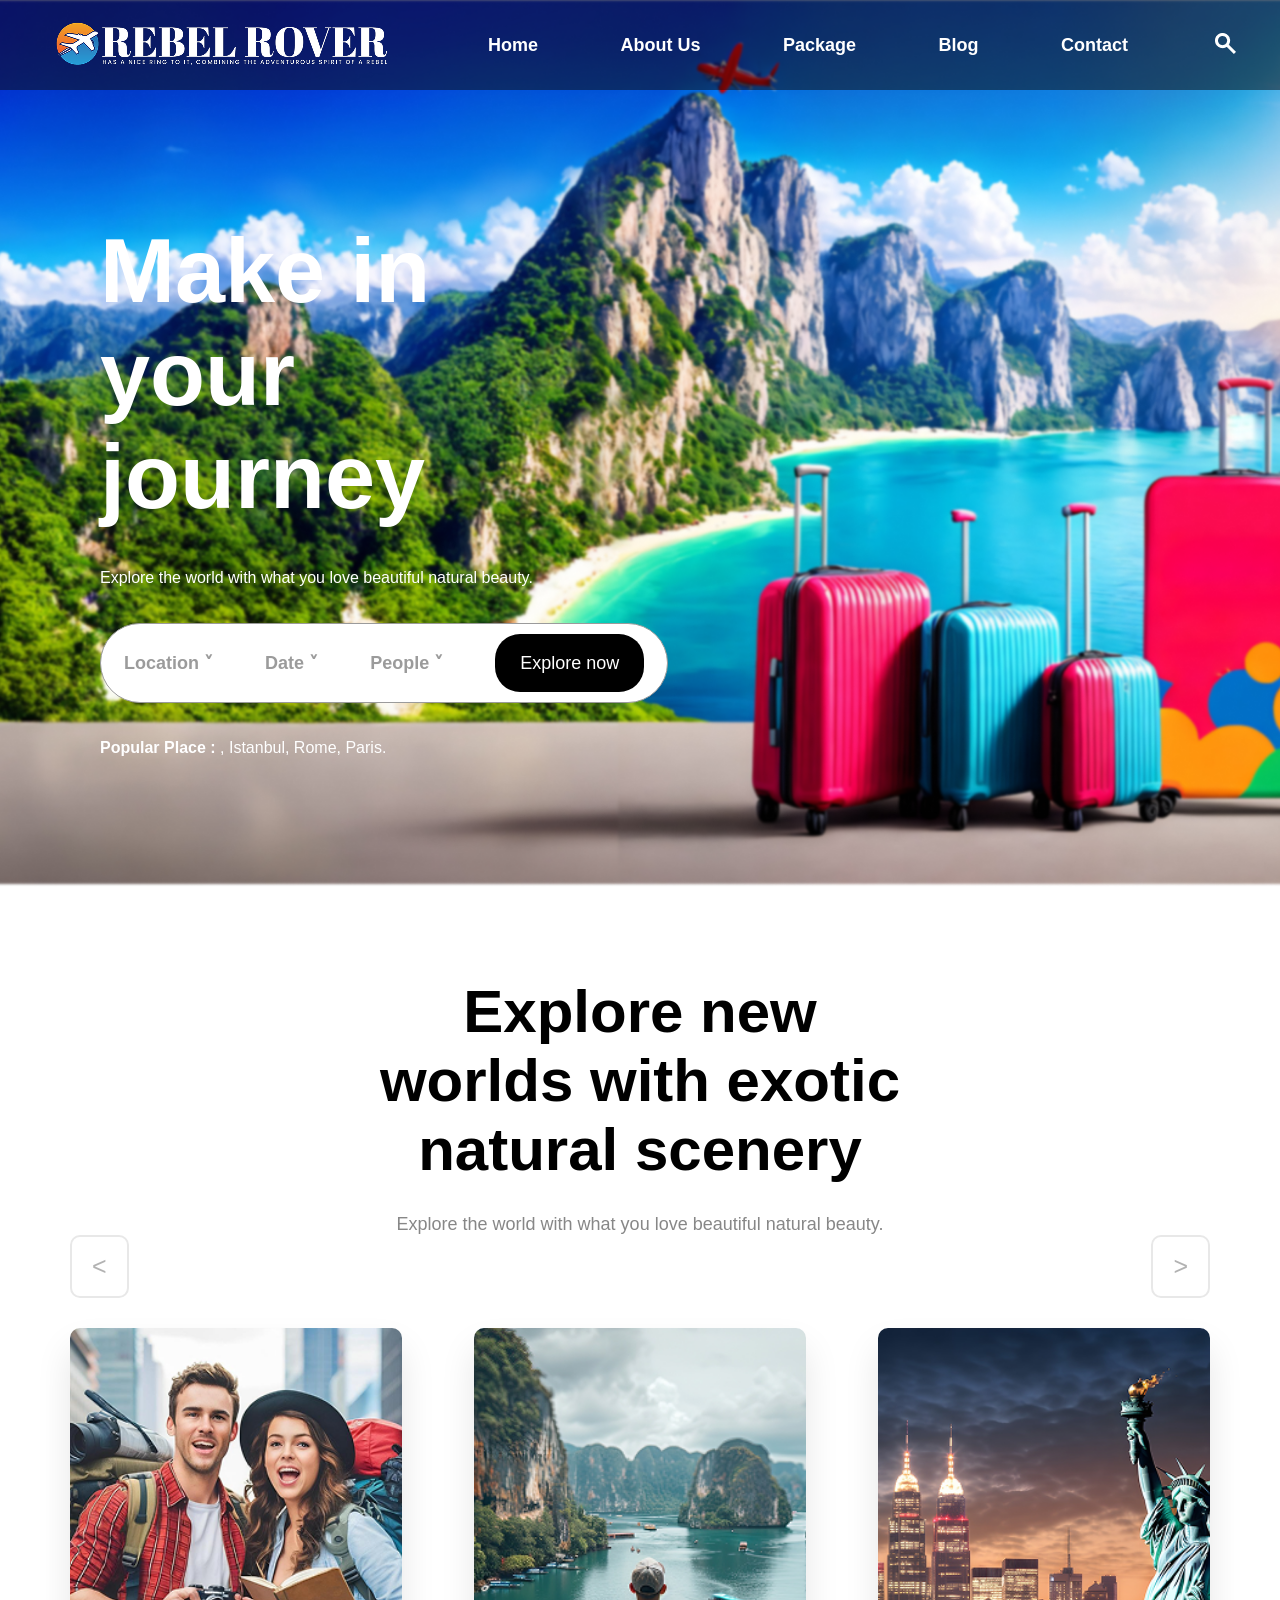
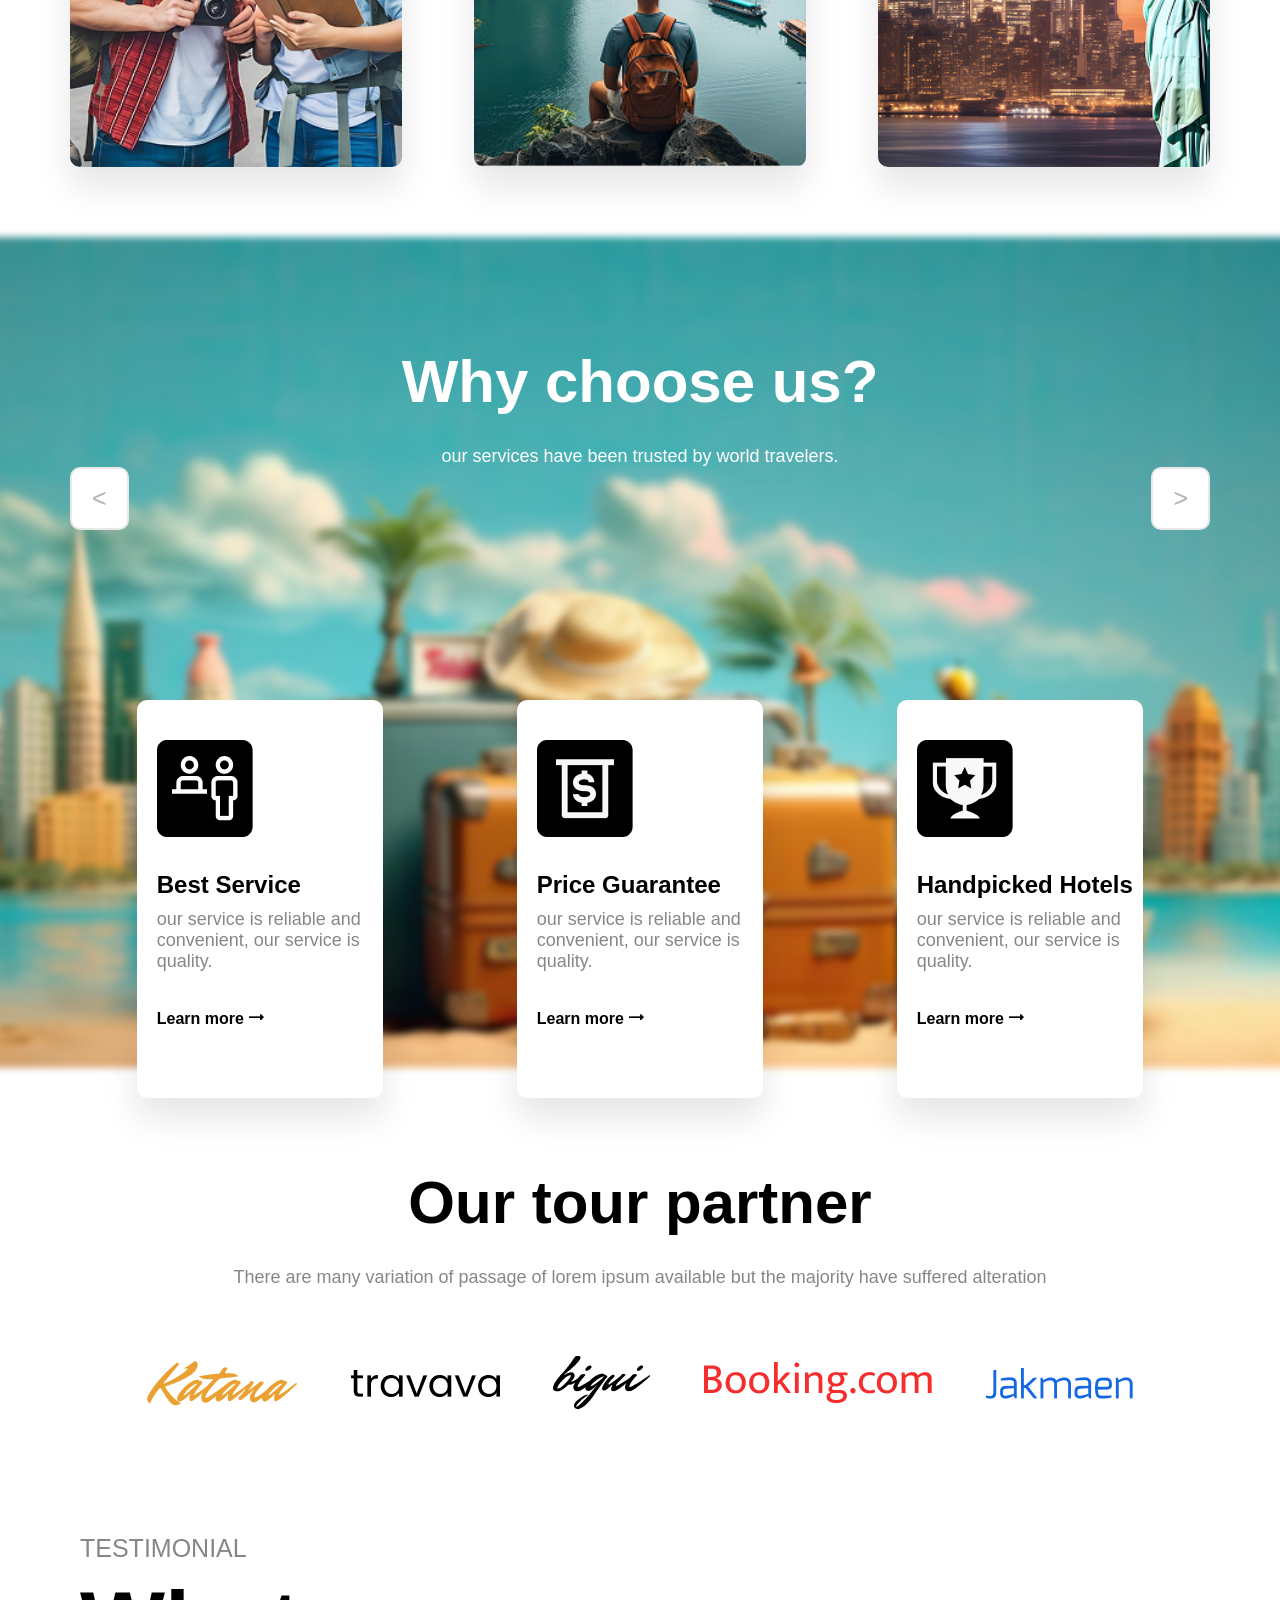
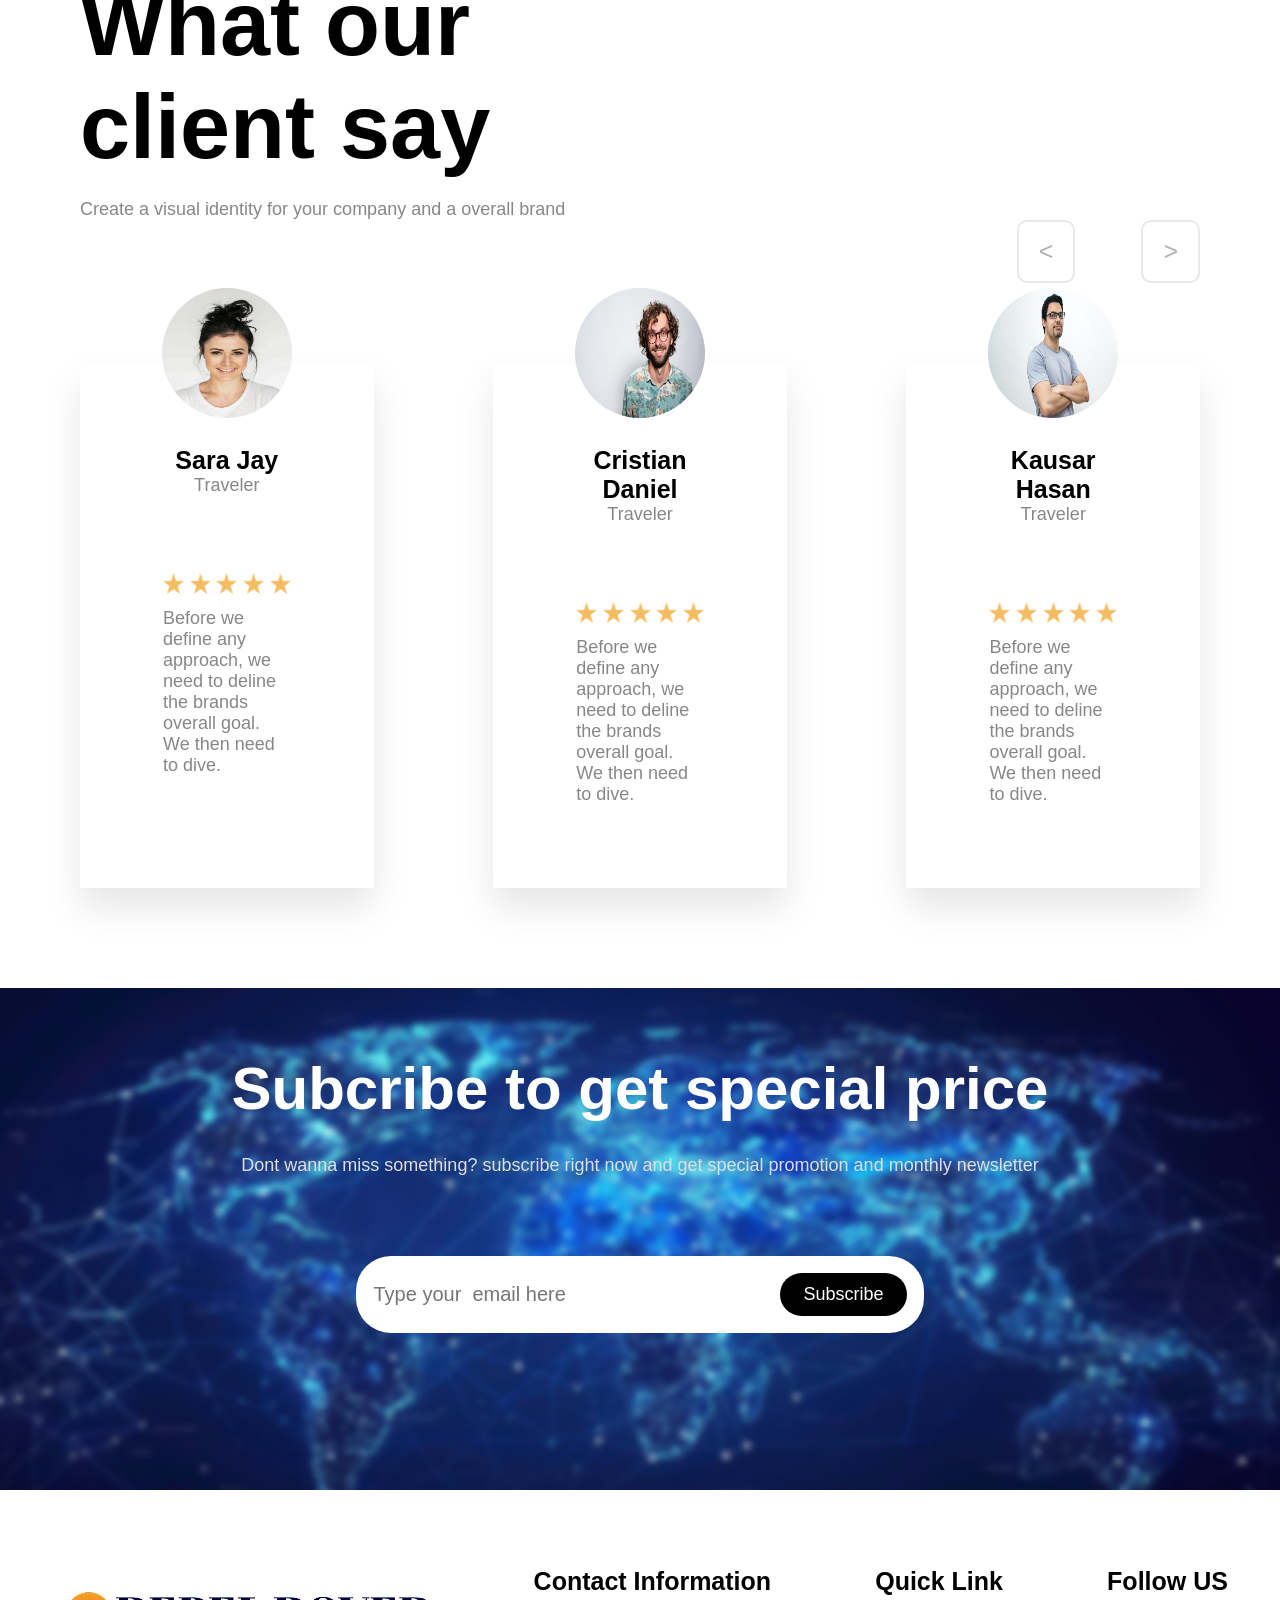
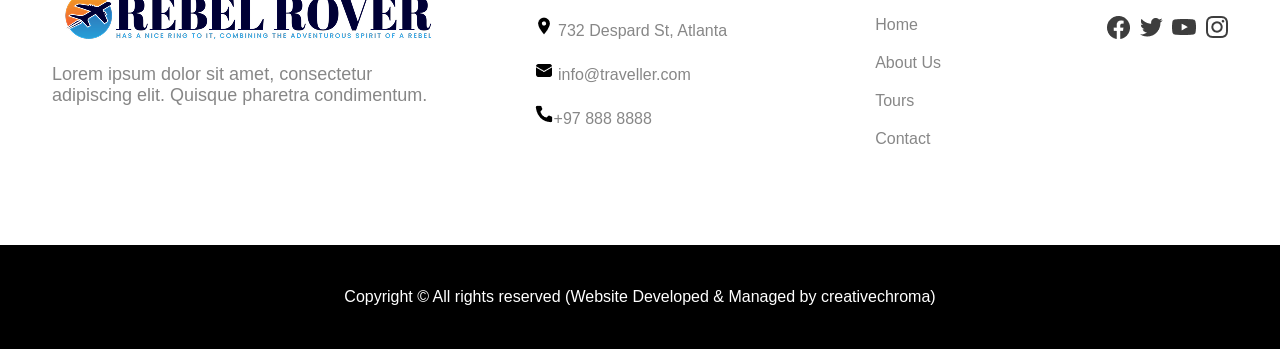
<file: index.html>
<!doctype html>
<html>
  <head>
    <meta charset="Utf-8" />
    <meta name="viewport" content="with=device-with, initial-scale=1.0" />
    <title>Rebel Rover</title>
    <link rel="stylesheet" href="./styles/main.css">
  </head>
  <body>
    <div class="initial">
    <header class="center">
      <h1><img src="./media/logo1 1.png" alt="main-logo" /></h1>
      <nav>
        <ul>
          <li><a href="./index.html">Home</a></li>
          <li><a href="./about.html">About Us</a></li>
          <li><a href="./packages.html">Package</a></li>
          <li><a href="./blog.html">Blog</a></li>
          <li><a href="./contact.html">Contact</a></li>
        </ul>
      </nav>
      <form>
        <input type="text"
         placeholder="Search..." />
        <button type="submit"><img src="./media/search.png"/></button>
        <!-- TO DO hide this! -->
      </form>
    </header>
    <main>
      <section class="intro" class="center">
        <h2>Make in your journey</h2>
        <p>Explore the world with what you love beautiful natural beauty.</p>
        <ul>
          <li><a href="#">Location &#709;</a></li>
          <li><a href="#">Date &#709;</a></li>
          <li><a href="#">People &#709;</a></li>
          <li><button>Explore now</button></li>
        </ul>
        <p><span> Popular Place : </span>, Istanbul, Rome, Paris.</p>
      </section>
    </div>
      <section class="explore" class="center">
        <div class="explore__info">
          <h2>Explore new worlds with exotic natural scenery</h2>
          <p>Explore the world with what you love beautiful natural beauty.</p>
           <div class="explore__info-buttons">
            <button class="arrow">&#x3C;</button>
            <button class="arrow">&#x3E;</button>
           </div>
        </div>
        <div class="explore__places">
          <div class="explore__places-option">
            <div class="explore__places-option-info">
              <span>&#8222;</span>
              <h3>Borjomi, Georgia</h3>
              <p>
                Borjomi is a beautiful tourist spot and is visited by many
                travelers.
              </p>
            </div>
          </div>
          <div class="explore__places-option explore__places-option--two">
            <div class="explore__places-option-info">
              <span>&#8222;</span>
              <h3>Bali, Indonesia.</h3>
              <p>
                Bali is a beautiful tourist spot and is visited by many
                travelers.
              </p>
            </div>
          </div>
          <div class="explore__places-option explore__places-option--three">
            <div class="explore__places-option-info">
              <span>&#8222;</span>
              <h3>NY</h3>
              <p>
                Ny is a beautiful tourist spot and is visited by many travelers.
              </p>
            </div>
          </div>
        </div>
      </section>
      <section class="benefits" class="center">
        <div class="benefits__title">
          <h2>Why choose us?</h2>
          <p>our services have been trusted by world travelers.</p>
          <div class="benefits__title-buttons">
          <button class="arrow">&#x3C;</button>
          <button class="arrow">&#x3E;</button>
          </div>
        </div>
        <div class="benefits__info">
          <div class="benefits__info-details">
            <img src="./media/benefits-service.png" alt="people-icon" />
            <h4>Best Service</h4>
            <p>
              our service is reliable and convenient, our service is quality.
            </p>
            <a href="#">Learn more &#11106;</a>
          </div>
          <div class="benefits__info-details">
            <img src="./media/benefits-price.png" alt="dollar-icon" />
            <h4>Price Guarantee</h4>
            <p>
              our service is reliable and convenient, our service is quality.
            </p>
            <a href="#">Learn more &#11106;</a>
          </div>
          <div class="benefits__info-details">
            <img src="./media/benefits-hotels.png" alt="trophy'icon" />
            <h4>Handpicked Hotels</h4>
            <p>
              our service is reliable and convenient, our service is quality.
            </p>
            <a href="#">Learn more &#11106;</a>
          </div>
        </div>
      </section>
      <section class="partners" class="center">
        <div class="partners-title">
          <h2>Our tour partner</h2>
          <p>
            There are many variation of passage of lorem ipsum available but the
            majority have suffered alteration
          </p>
        </div>
        <div class="partners-names">
          <a href="#"><img src="./media/Katana.png" alt="Katana-logo" /></a>
          <a href="#"><img src="./media/travava.png" alt="Travava-logo" /></a>
          <a href="#"><img src="./media/bigui.png" alt="Bigui-logo" /></a>
          <a href="#"
            ><img src="./media/Booking.com.png" alt="Booking-logo"
          /></a>
          <a href="#"><img src="./media/Jakmaen.png" alt="Jakmaen-logo" /></a>
        </div>
      </section>
      <section class="reviews">
        <div class="reviews__title">
          <p class="testimonial">TESTIMONIAL</p>
          <h2>What our client say</h2>
          <p>Create a visual identity for your company and a overall brand</p>
        </div>
        <div class="reviews__title-buttons">
          <button class="arrow">&#x3C;</button>
          <button class="arrow">&#x3E;</button>
        </div>
        <div class="reviews__details">
          <div class="reviews__details-people">
            <div class="reviews__details-people-top">
            <img src="./media/sara.jpg" alt="traveler-pic" class="prof-pic"/>
            <h4>Sara Jay</h4>
            <p>Traveler</p>
            </div>
            <div class="reviews__details-people-bottom">
            <div>
              <span><img src="./media/Star 1.png" alt="star" /></span>
              <span><img src="./media/Star 1.png" alt="star" /></span>
              <span><img src="./media/Star 1.png" alt="star" /></span>
              <span><img src="./media/Star 1.png" alt="star" /></span>
              <span><img src="./media/Star 1.png" alt="star" /></span>
            </div>
            <p>
              Before we define any approach, we need to deline the brands
              overall goal. We then need to dive.
            </p>
            </div>
          </div>
          <div class="reviews__details-people">
            <div class="reviews__details-people-top">
            <img src="./media/cristian.jpg" alt="traveler-pic" class="prof-pic"/>
            <h4>Cristian Daniel</h4>
            <p>Traveler</p>
            </div>
            <div class="reviews__details-people-bottom">
            <div>
              <span><img src="./media/Star 1.png" alt="star" /></span>
              <span><img src="./media/Star 1.png" alt="star" /></span>
              <span><img src="./media/Star 1.png" alt="star" /></span>
              <span><img src="./media/Star 1.png" alt="star" /></span>
              <span><img src="./media/Star 1.png" alt="star" /></span>
            </div>
            <p>
              Before we define any approach, we need to deline the brands
              overall goal. We then need to dive.
            </p>
            </div>
          </div>
          <div class="reviews__details-people">
            <div class="reviews__details-people-top">
            <img src="./media/hasan.jpg" alt="traveler-pic" class="prof-pic"/>
            <h4>Kausar Hasan</h4>
            <p>Traveler</p>
            </div>
            <div class="reviews__details-people-bottom">
            <div>
              <span><img src="./media/Star 1.png" alt="star" /></span>
              <span><img src="./media/Star 1.png" alt="star" /></span>
              <span><img src="./media/Star 1.png" alt="star" /></span>
              <span><img src="./media/Star 1.png" alt="star" /></span>
              <span><img src="./media/Star 1.png" alt="star" /></span>
            </div>
            <p>
              Before we define any approach, we need to deline the brands
              overall goal. We then need to dive.
            </p>
            </div>
          </div>
      </section>
    </main>
    <footer class="center">
      <section class="subscription">
        <div class="subscription-info">
          <h2>Subcribe to get special price</h2>
          <p>
            Dont wanna miss something? subscribe right now and get special
            promotion and monthly newsletter
          </p>
        </div>
        <form>
          <label for="email">
            <input
              type="email"
              id="email"
              placeholder="Type your  email here"
            />
          </label>
          <button type="submit">Subscribe</button>
        </form>
      </section>
      <section class="footer-upper">
        <div class="footer-upper__name">
          <h2><img src="./media/logo 2.png" alt="main-logo" /></h2>
          <p>
            Lorem ipsum dolor sit amet, consectetur adipiscing elit. Quisque
            pharetra condimentum.
          </p>
        </div>
        <ul class="footer-upper__information">
          <li>Contact Information</li>
          <li>
            <a href="#" target="_blank">
              <img src="./media/ic_baseline-place.png" alt="baseline-icon" />
              732 Despard St, Atlanta
            </a>
          </li>
          <li>
            <a
              href="https://mail.google.com/mail/u/0/#search/info%40traveller.com"
              target="_blank"
            >
              <img src="./media/fluent_mail-20-filled.png" alt="phone-icon" />
              info@traveller.com
            </a>
          </li>
          <li>
            <a href="tel:+97 888 8888"
              ><img src="./media/carbon_phone-filled.png" alt="phone-icon" />+97
              888 8888</a
            >
          </li>
        </ul>
        <ul class="footer-upper__links">
          <li>Quick Link</li>
          <li><a href="./index.html">Home</a></li>
          <li><a href="./about.html">About Us</a></li>
          <li><a href="#">Tours</a></li>
          <li><a href="./contact.html">Contact</a></li>
        </ul>
        <div class="footer-upper__social">
          <p>Follow US</p>
          <div class="footer-upper__social-links">
            <a href="https://www.facebook.com/"
              ><img src="./media/fb.png" alt="facebook-logo"
            /></a>
            <a href="https://x.com/"
              ><img src="./media/twitter.png" alt="twitter-logo"
            /></a>
            <a href="https://www.youtube.com/"
              ><img src="./media/yt.png" alt="youtube-logo"
            /></a>        
            <a href="https://www.instagram.com/"
              ><img src="./media/insta.png" alt="instagram-logo"
            /></a>   
          </div>     
        </div>
      </section>
      <section class="footer-lower">
        <p>
          Copyright © All rights reserved (Website Developed & Managed by
          creativechroma)
        </p>
      </section>
    </footer>
  </body>
</html>
</file>
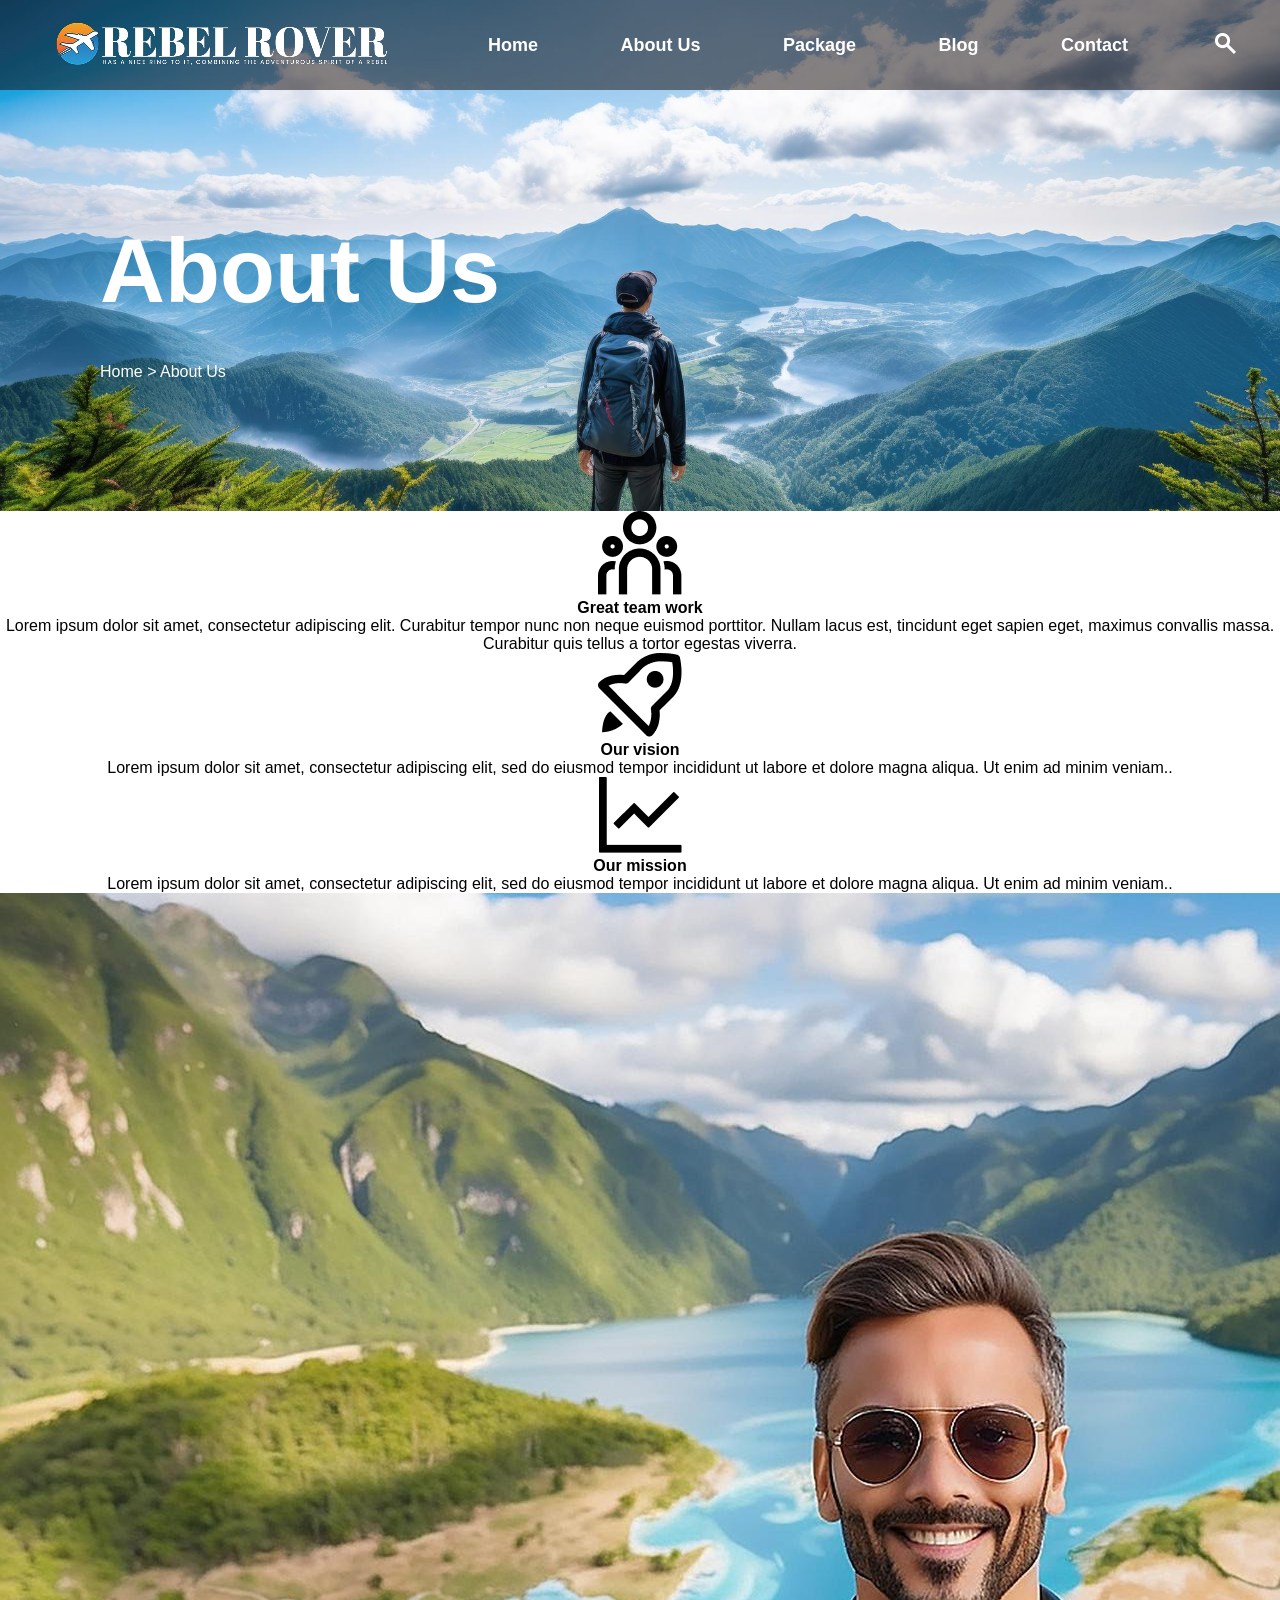
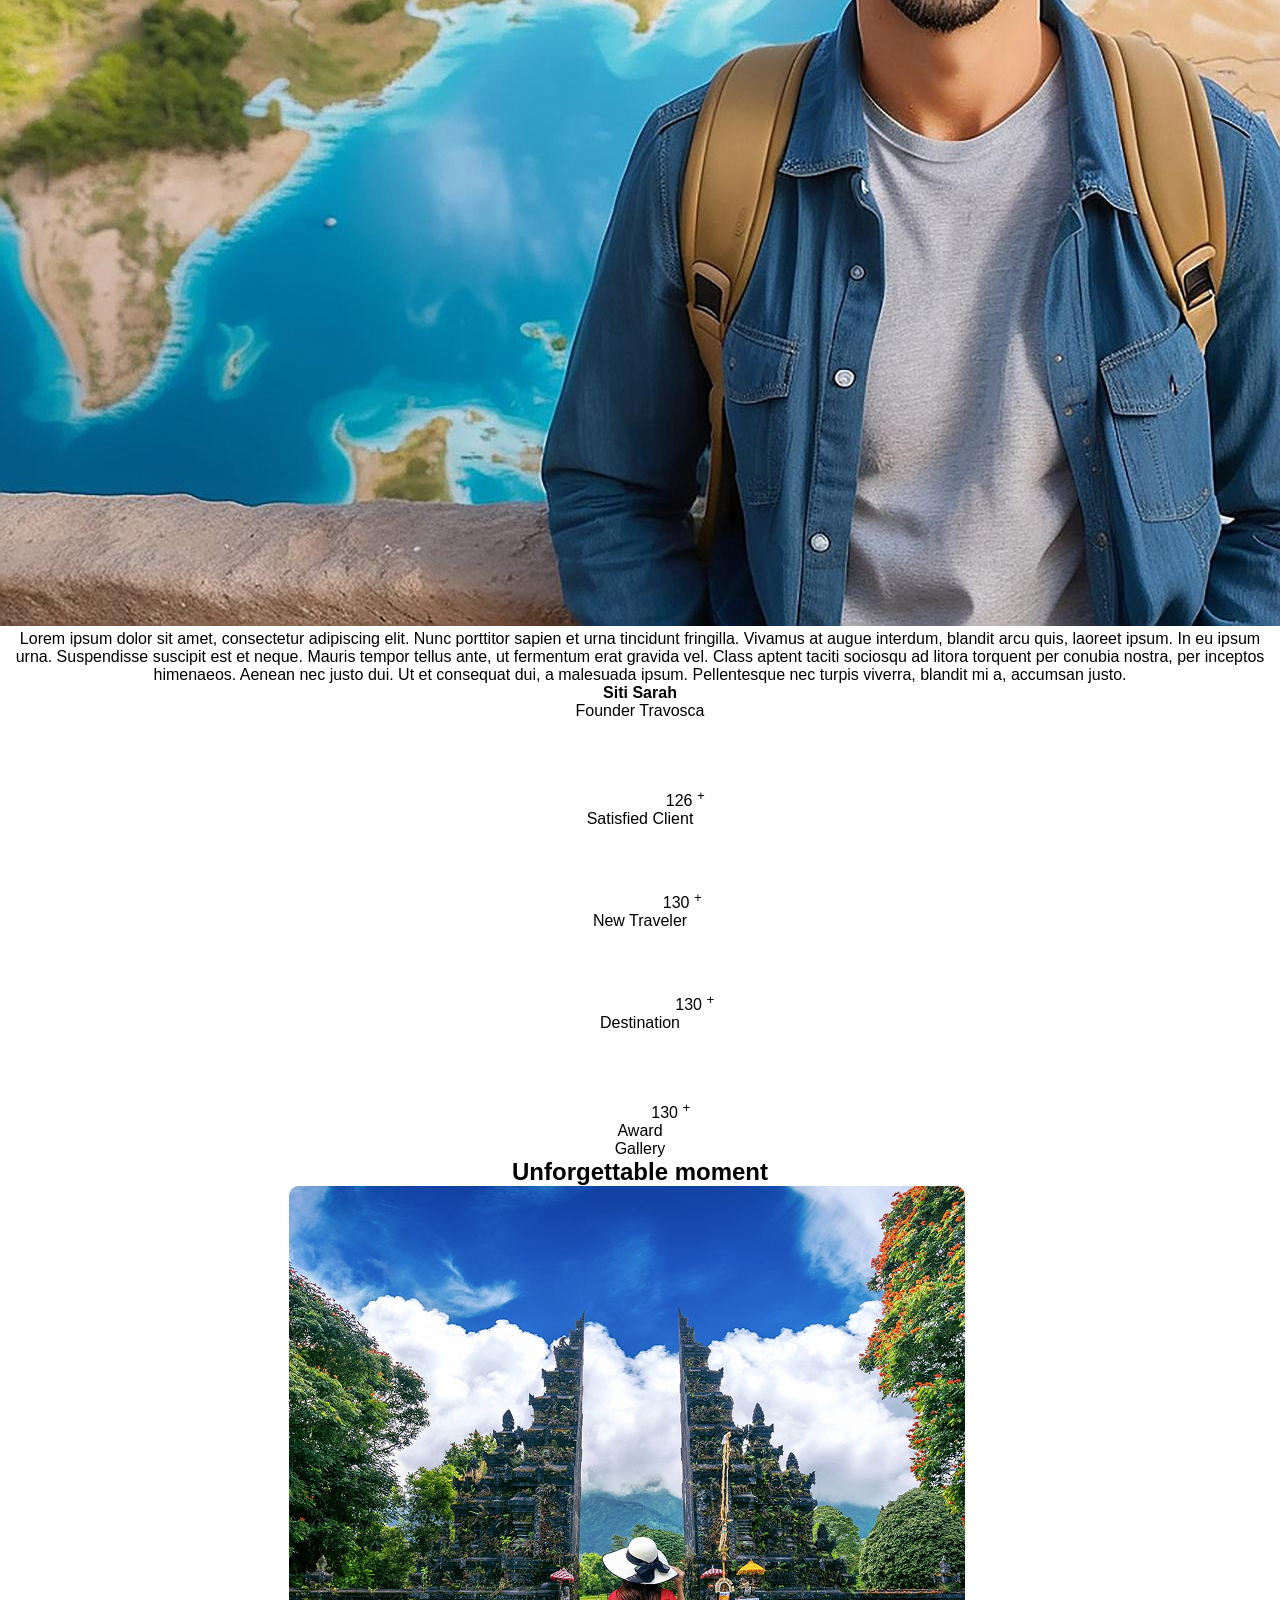
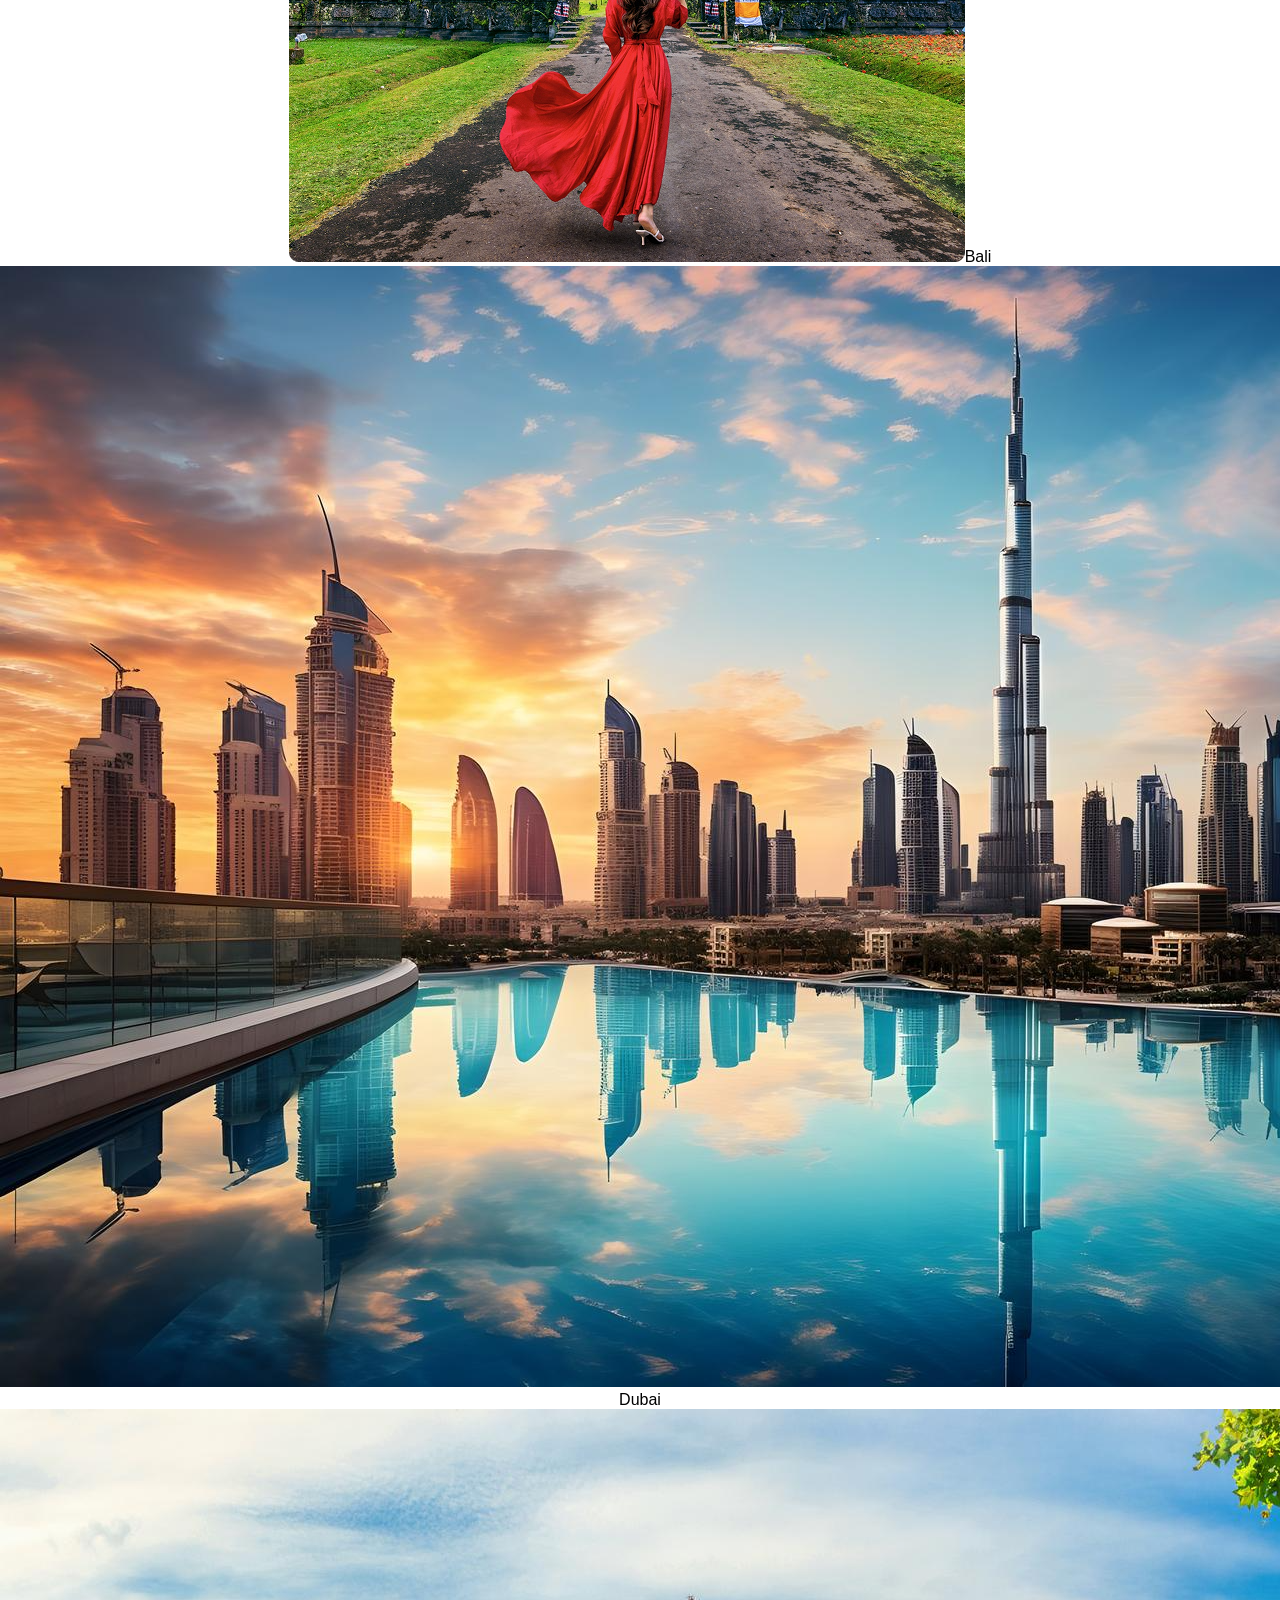
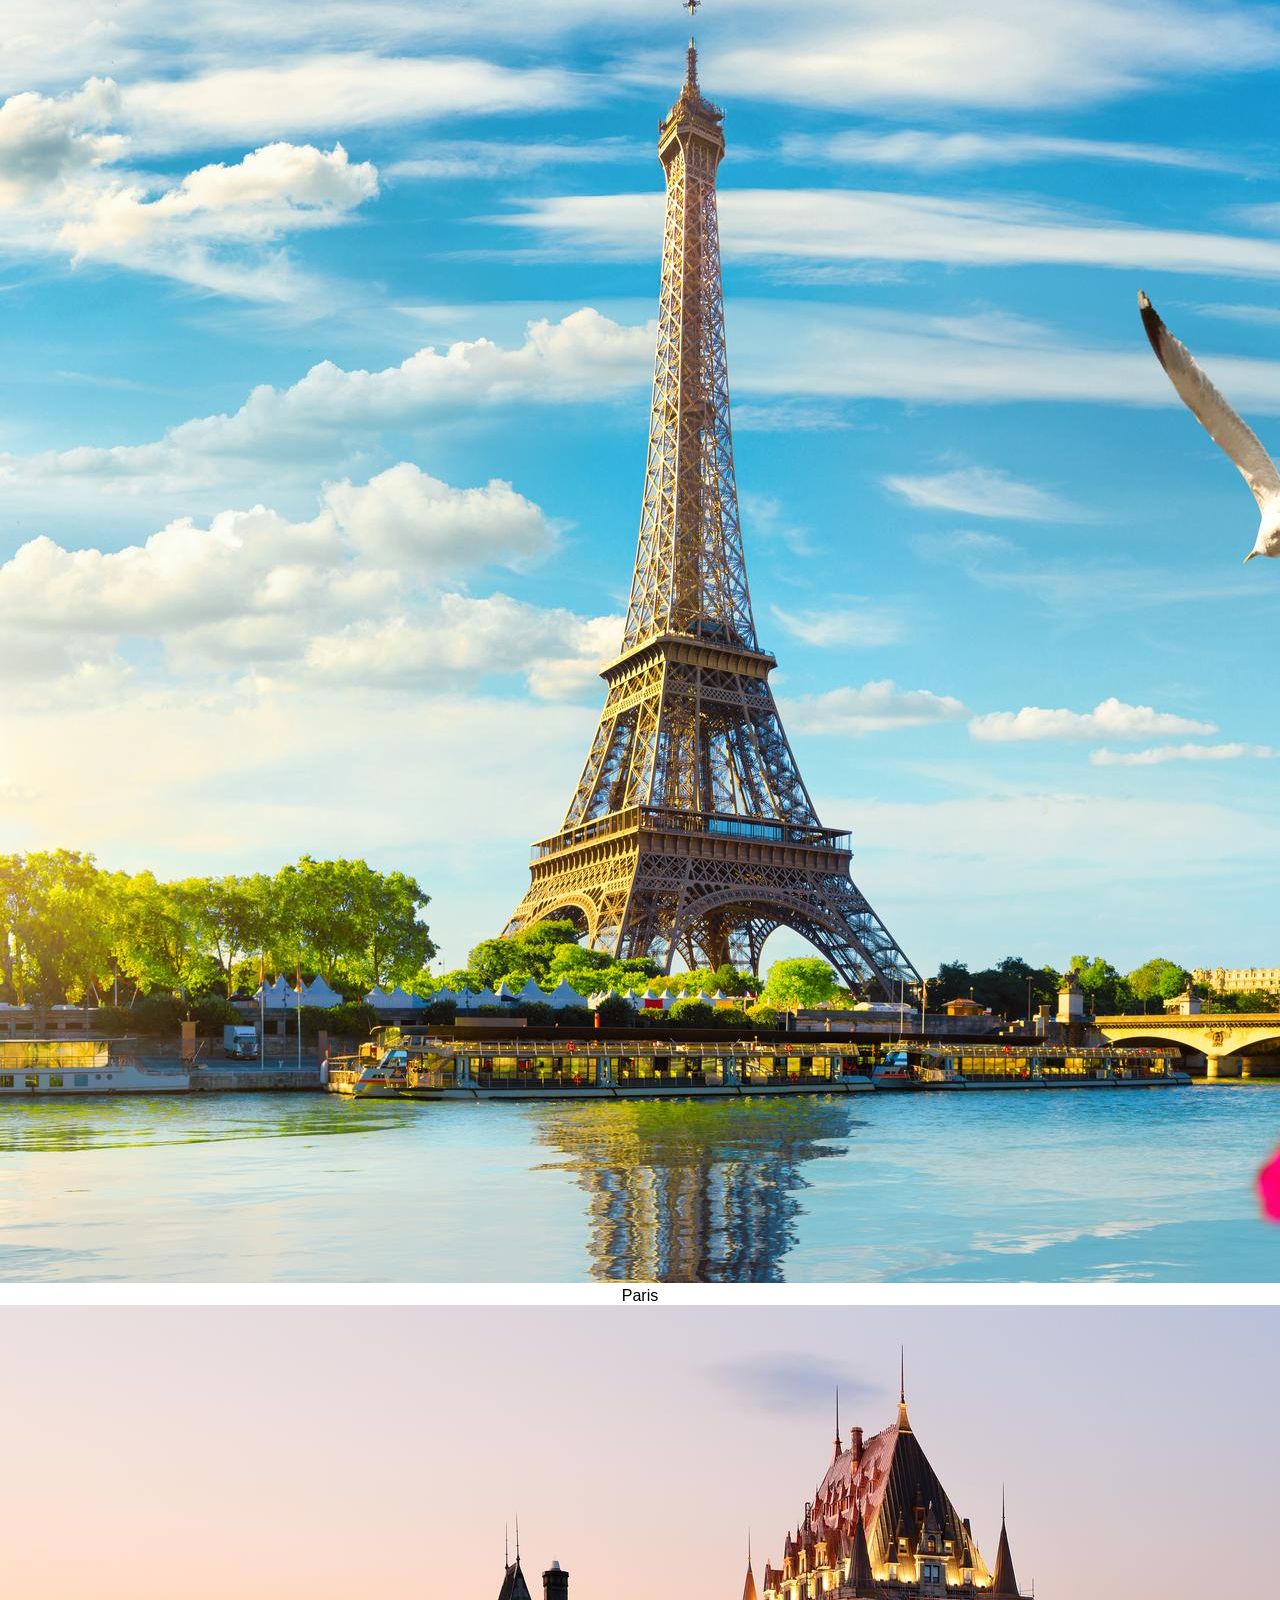
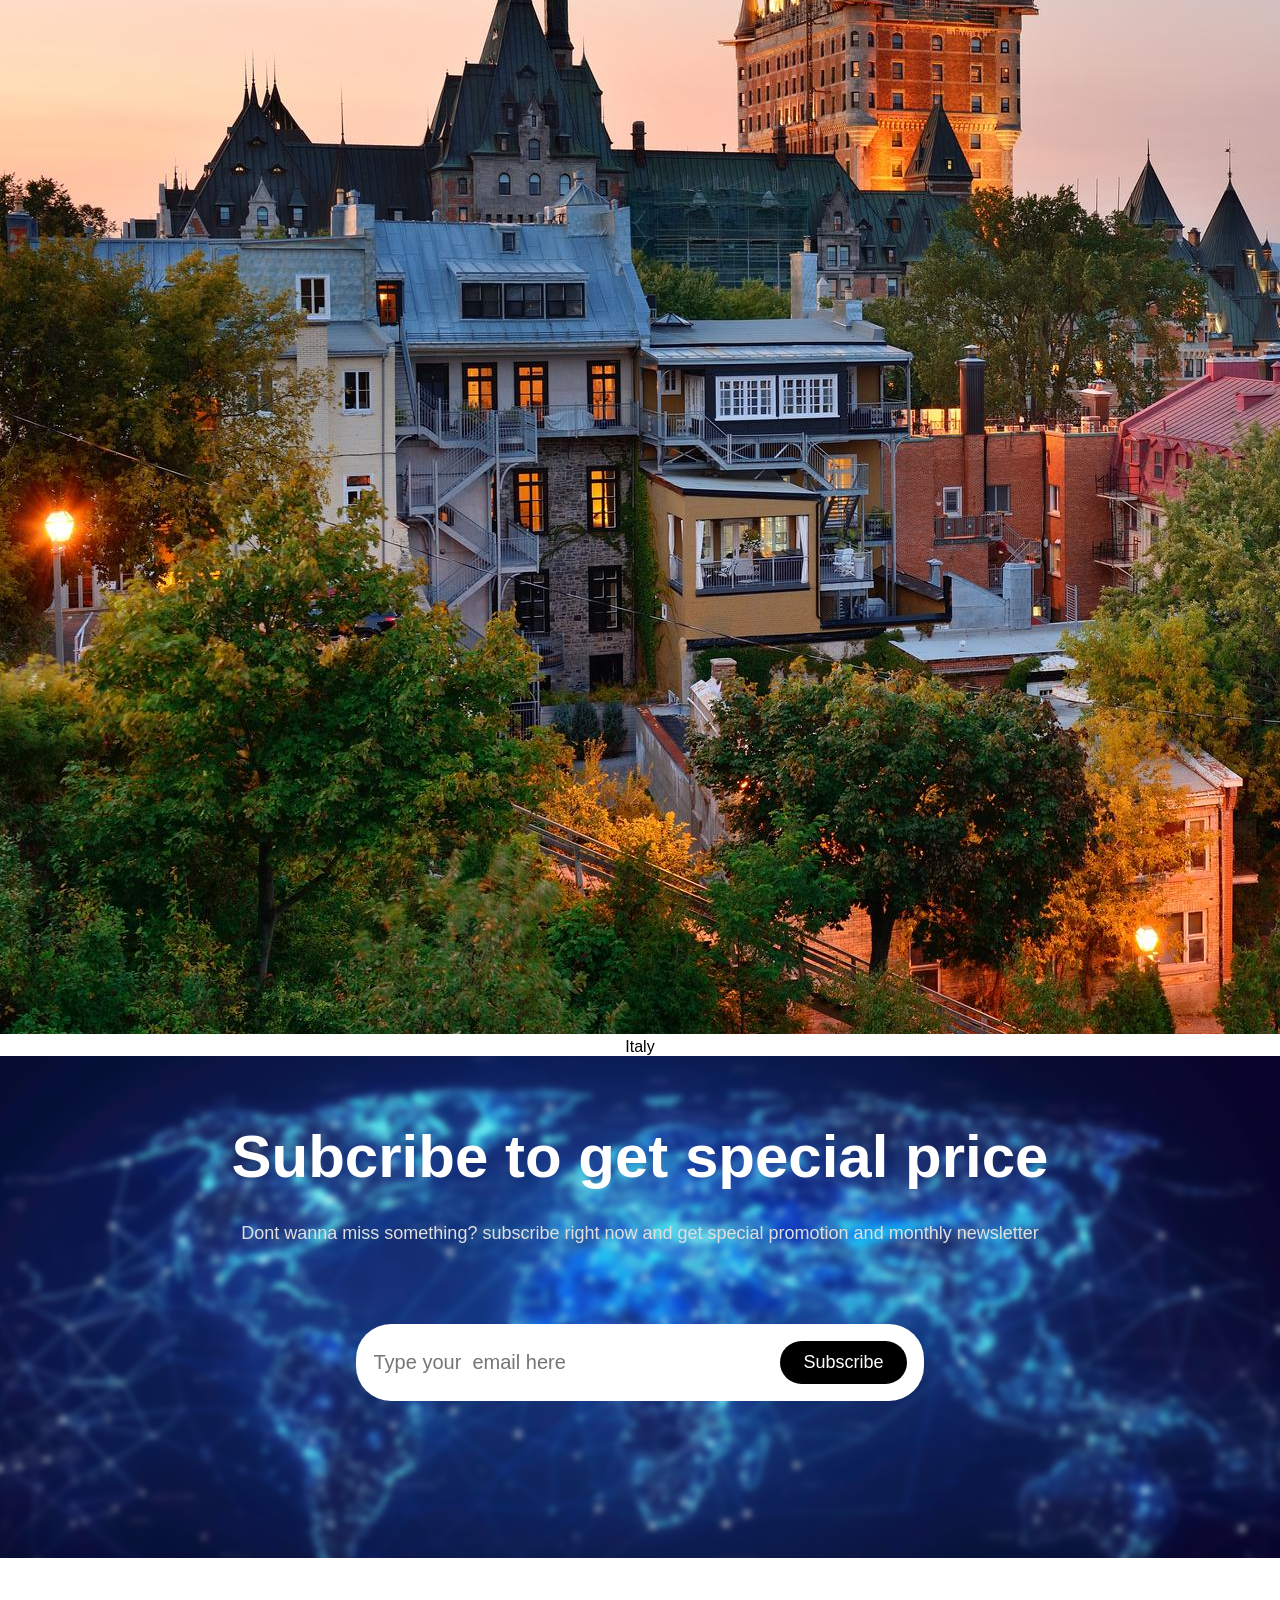
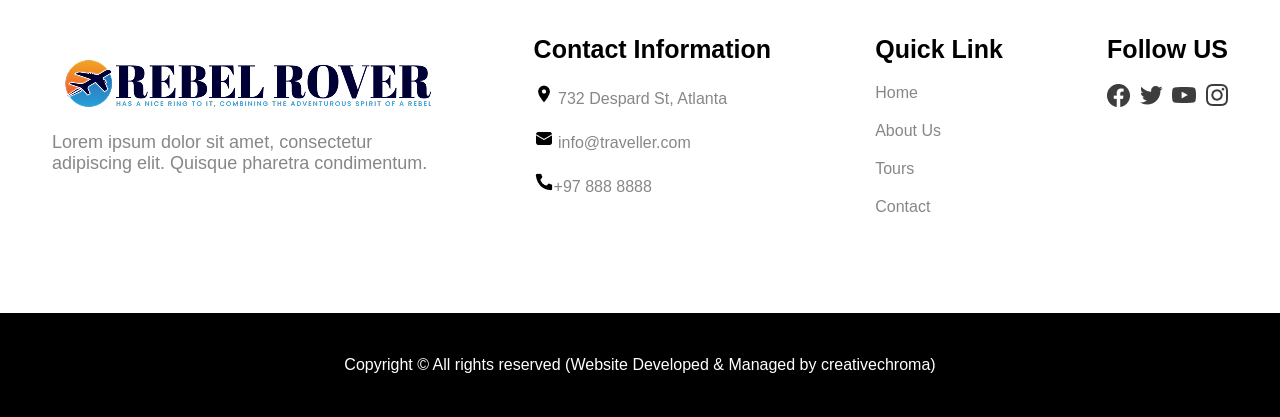
<file: about.html>
<!doctype html>
<html lang="en">
  <head>
    <meta charset="UTF-8" />
    <meta name="viewport" content="width=device-width, initial-scale=1.0" />
    <title>Rebel Rover</title>
    <link rel="stylesheet" href="./styles/main.css">
  </head>
  <body class="center">
    <div class="initial initial--about">
    <header class="center">
      <h1><img src="./media/logo1 1.png" alt="main-logo" /></h1>
      <nav>
        <ul>
          <li><a href="./index.html">Home</a></li>
          <li><a href="./about.html">About Us</a></li>
          <li><a href="./packages.html">Package</a></li>
          <li><a href="./blog.html">Blog</a></li>
          <li><a href="./contact.html">Contact</a></li>
        </ul>
      </nav>
      <form>
        <input type="text"
         placeholder="Search..." />
        <button type="submit"><img src="./media/search.png"/></button>
        <!-- TO DO hide this! -->
      </form>
    </header>
    <main>
      <section class="intro">
        <h2>About Us</h2>
        <p>Home &#x3E; About Us</p>
      </section>
    </div>
      <section class="info">
        <div class="info__details">
          <img src="./media/info-team-icon.png" alt="team-icon" />
          <h4>Great team work</h4>
          <p>
            Lorem ipsum dolor sit amet, consectetur adipiscing elit. Curabitur
            tempor nunc non neque euismod porttitor. Nullam lacus est, tincidunt
            eget sapien eget, maximus convallis massa. Curabitur quis tellus a
            tortor egestas viverra.
          </p>
        </div>
        <div class="info__details">
          <img src="./media/info-vision-icon.png" alt="rocket-icon" />
          <h4>Our vision</h4>
          <p>
            Lorem ipsum dolor sit amet, consectetur adipiscing elit, sed do
            eiusmod tempor incididunt ut labore et dolore magna aliqua. Ut enim
            ad minim veniam..
          </p>
        </div>
        <div class="info__details">
          <img src="./media/info-mission-icon.png" alt="growth-icon" />
          <h4>Our mission</h4>
          <p>
            Lorem ipsum dolor sit amet, consectetur adipiscing elit, sed do
            eiusmod tempor incididunt ut labore et dolore magna aliqua. Ut enim
            ad minim veniam..
          </p>
        </div>
      </section>
      <section class="review">
        <img src="./media/review-pic.crdownload" />
        <article>
          Lorem ipsum dolor sit amet, consectetur adipiscing elit. Nunc
          porttitor sapien et urna tincidunt fringilla. Vivamus at augue
          interdum, blandit arcu quis, laoreet ipsum. In eu ipsum urna.
          Suspendisse suscipit est et neque. Mauris tempor tellus ante, ut
          fermentum erat gravida vel. Class aptent taciti sociosqu ad litora
          torquent per conubia nostra, per inceptos himenaeos. Aenean nec justo
          dui. Ut et consequat dui, a malesuada ipsum. Pellentesque nec turpis
          viverra, blandit mi a, accumsan justo.
        </article>
        <h4>Siti Sarah</h4>
        <p>Founder Travosca</p>
      </section>
      <section class="quantity">
        <div class="quantity__details">
          <img src="./media/quantity-group.png" alt="group-icon" />
          <span>126 <sup>+</sup></span>
          <p>Satisfied Client</p>
        </div>
        <div class="quantity__details">
          <img src="./media/quantitiy-person.png" alt="person-icon" />
          <span>130 <sup>+</sup></span>
          <p>New Traveler</p>
        </div>
        <div class="quantity__details">
          <img src="./media/quantity-destination.png" alt="mountain-icon" />
          <span>130 <sup>+</sup></span>
          <p>Destination</p>
        </div>
        <div class="quantity__details">
          <img src="./media/quantity-award.png" alt="award-icon" />
          <span>130 <sup>+</sup></span>
          <p>Award</p>
        </div>
      </section>
      <section class="moments">
        <div class="moments__title">
          <p>Gallery</p>
          <h2>Unforgettable moment</h2>
        </div>
        <div class="moments_images">
          <!-- TO DO make these pics backgrounds and give spans classes -->
          <span
            ><img src="./media/moments-bali.png" alt="bali-view" />Bali</span
          >
          <span
            ><img src="./media/moments-dubai.png" alt="dubai-view" />Dubai</span
          >
          <span
            ><img src="./media/moments-paris.png" alt="paris-view" />Paris</span
          >
          <span
            ><img src="./media/moments-italy.png" alt="italy-view" />Italy</span
          >
        </div>
      </section>
    </main>
    <footer class="center">
      <section class="subscription">
        <div class="subscription-info">
          <h2>Subcribe to get special price</h2>
          <p>
            Dont wanna miss something? subscribe right now and get special
            promotion and monthly newsletter
          </p>
        </div>
        <form>
          <label for="email">
            <input
              type="email"
              id="email"
              placeholder="Type your  email here"
            />
          </label>
          <button type="submit">Subscribe</button>
        </form>
      </section>
  <section class="footer-upper">
        <div class="footer-upper__name">
          <h2><img src="./media/logo 2.png" alt="main-logo" /></h2>
          <p>
            Lorem ipsum dolor sit amet, consectetur adipiscing elit. Quisque
            pharetra condimentum.
          </p>
        </div>
        <ul class="footer-upper__information">
          <li>Contact Information</li>
          <li>
            <a href="#" target="_blank">
              <img src="./media/ic_baseline-place.png" alt="baseline-icon" />
              732 Despard St, Atlanta
            </a>
          </li>
          <li>
            <a
              href="https://mail.google.com/mail/u/0/#search/info%40traveller.com"
              target="_blank"
            >
              <img src="./media/fluent_mail-20-filled.png" alt="phone-icon" />
              info@traveller.com
            </a>
          </li>
          <li>
            <a href="tel:+97 888 8888"
              ><img src="./media/carbon_phone-filled.png" alt="phone-icon" />+97
              888 8888</a
            >
          </li>
        </ul>
        <ul class="footer-upper__links">
          <li>Quick Link</li>
          <li><a href="./index.html">Home</a></li>
          <li><a href="./about.html">About Us</a></li>
          <li><a href="#">Tours</a></li>
          <li><a href="./contact.html">Contact</a></li>
        </ul>
        <div class="footer-upper__social">
          <p>Follow US</p>
          <div class="footer-upper__social-links">
            <a href="https://www.facebook.com/"
              ><img src="./media/fb.png" alt="facebook-logo"
            /></a>
            <a href="https://x.com/"
              ><img src="./media/twitter.png" alt="twitter-logo"
            /></a>
            <a href="https://www.youtube.com/"
              ><img src="./media/yt.png" alt="youtube-logo"
            /></a>        
            <a href="https://www.instagram.com/"
              ><img src="./media/insta.png" alt="instagram-logo"
            /></a>   
          </div>     
        </div>
      </section>
      <section class="footer-lower">
        <p>
          Copyright © All rights reserved (Website Developed & Managed by
          creativechroma)
        </p>
      </section>
    </footer>
  </body>
</html>
</file>
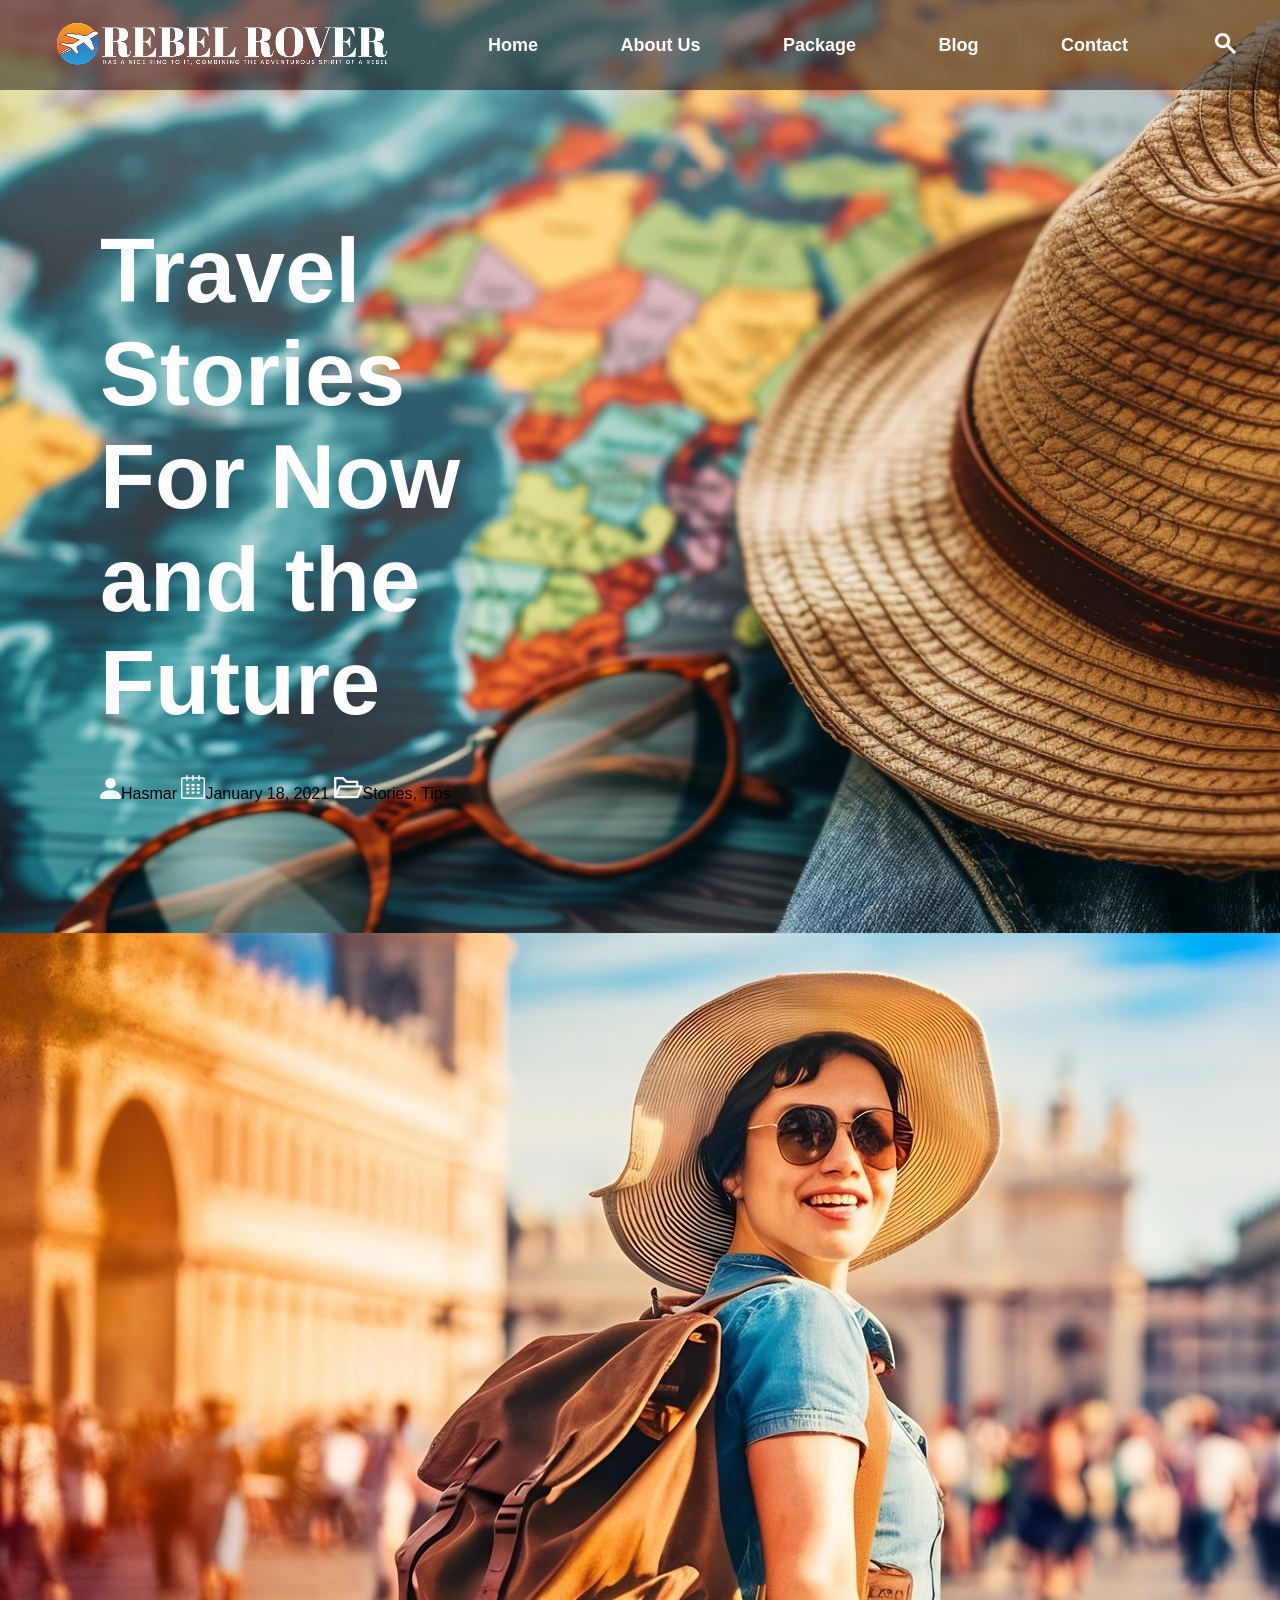
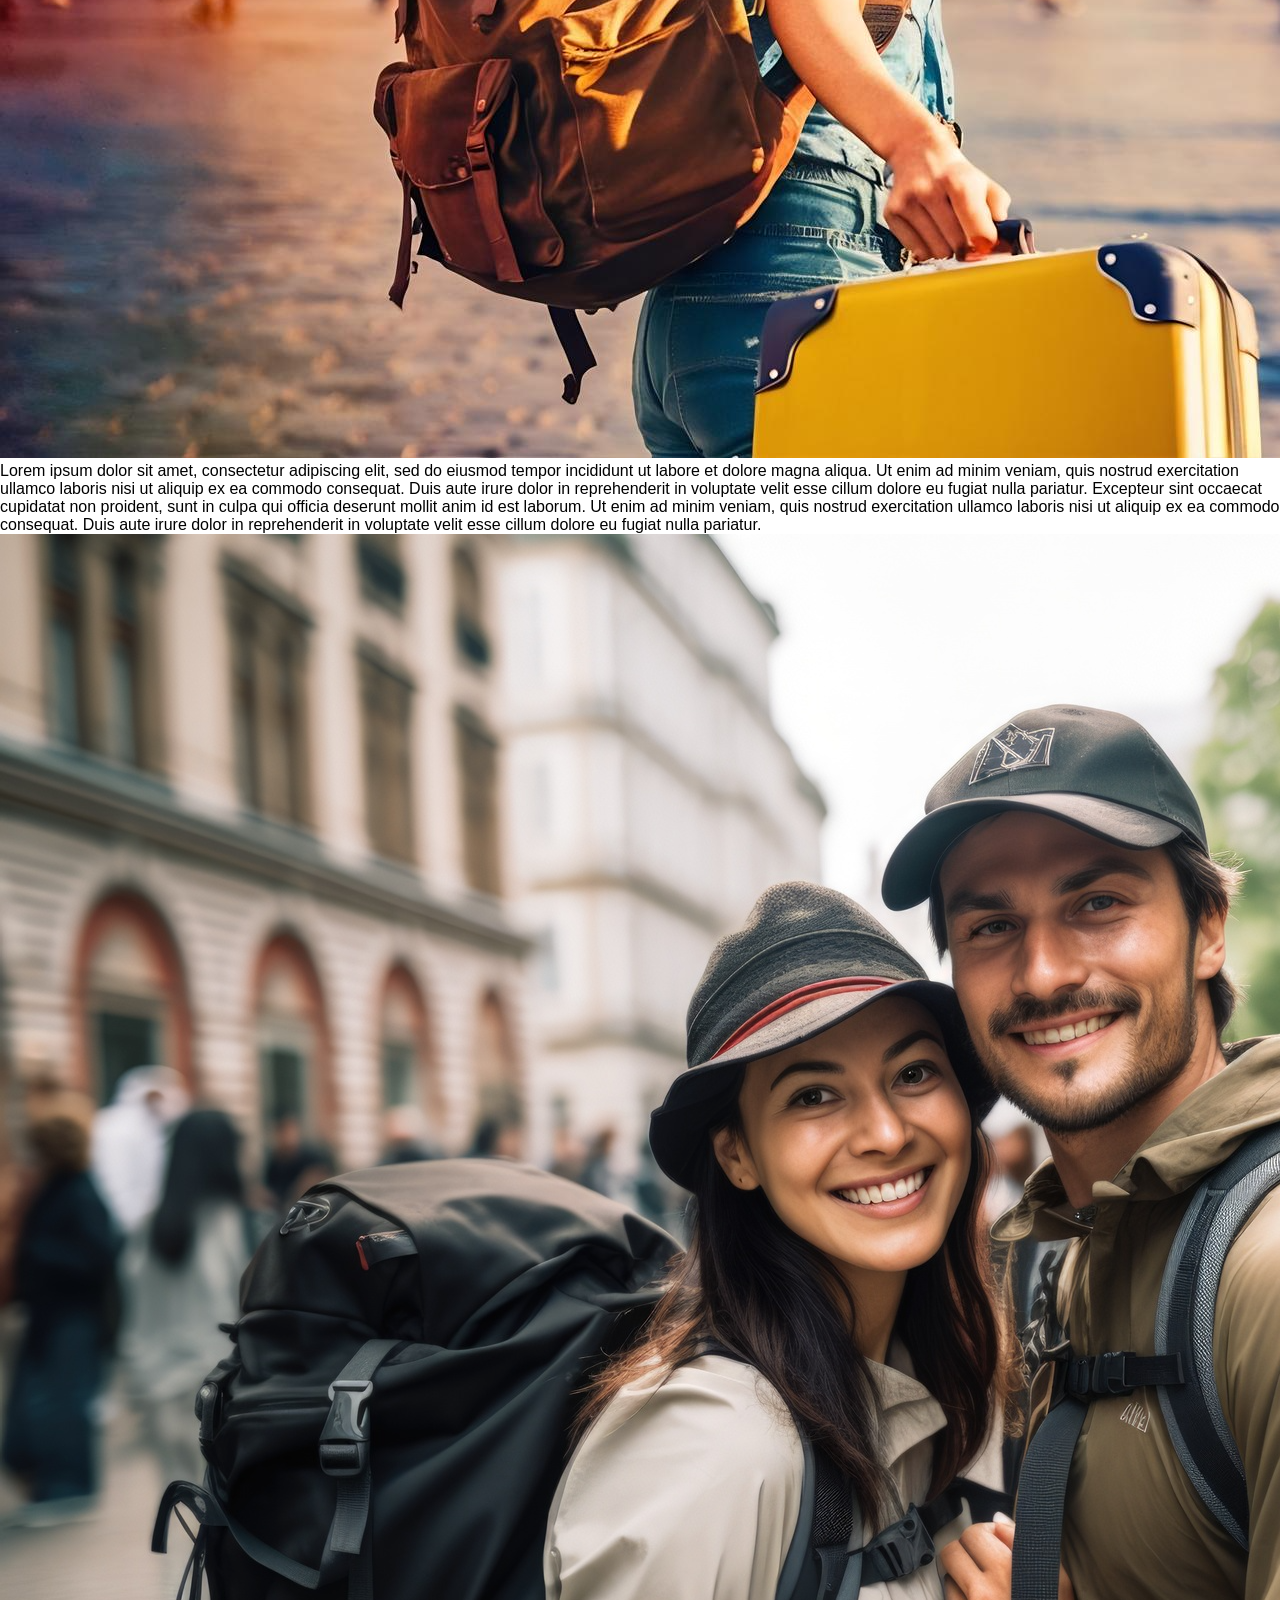
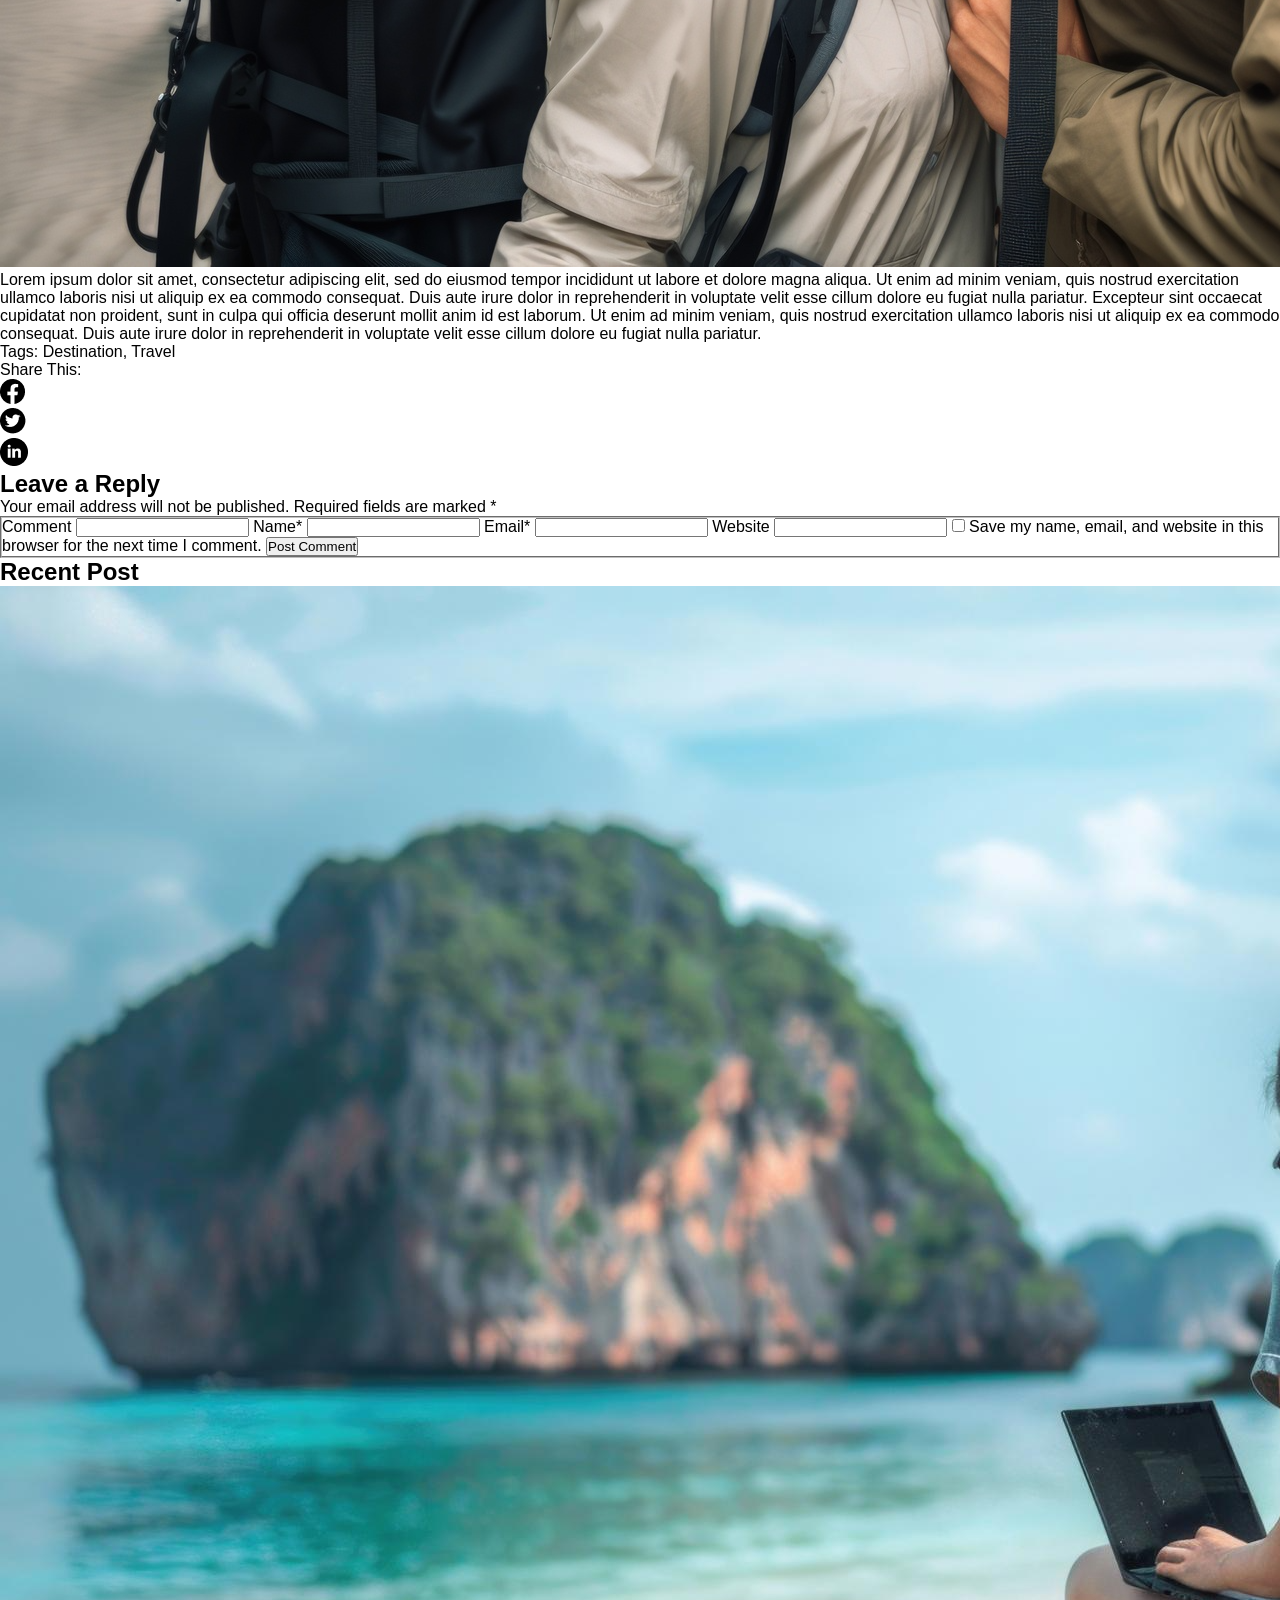
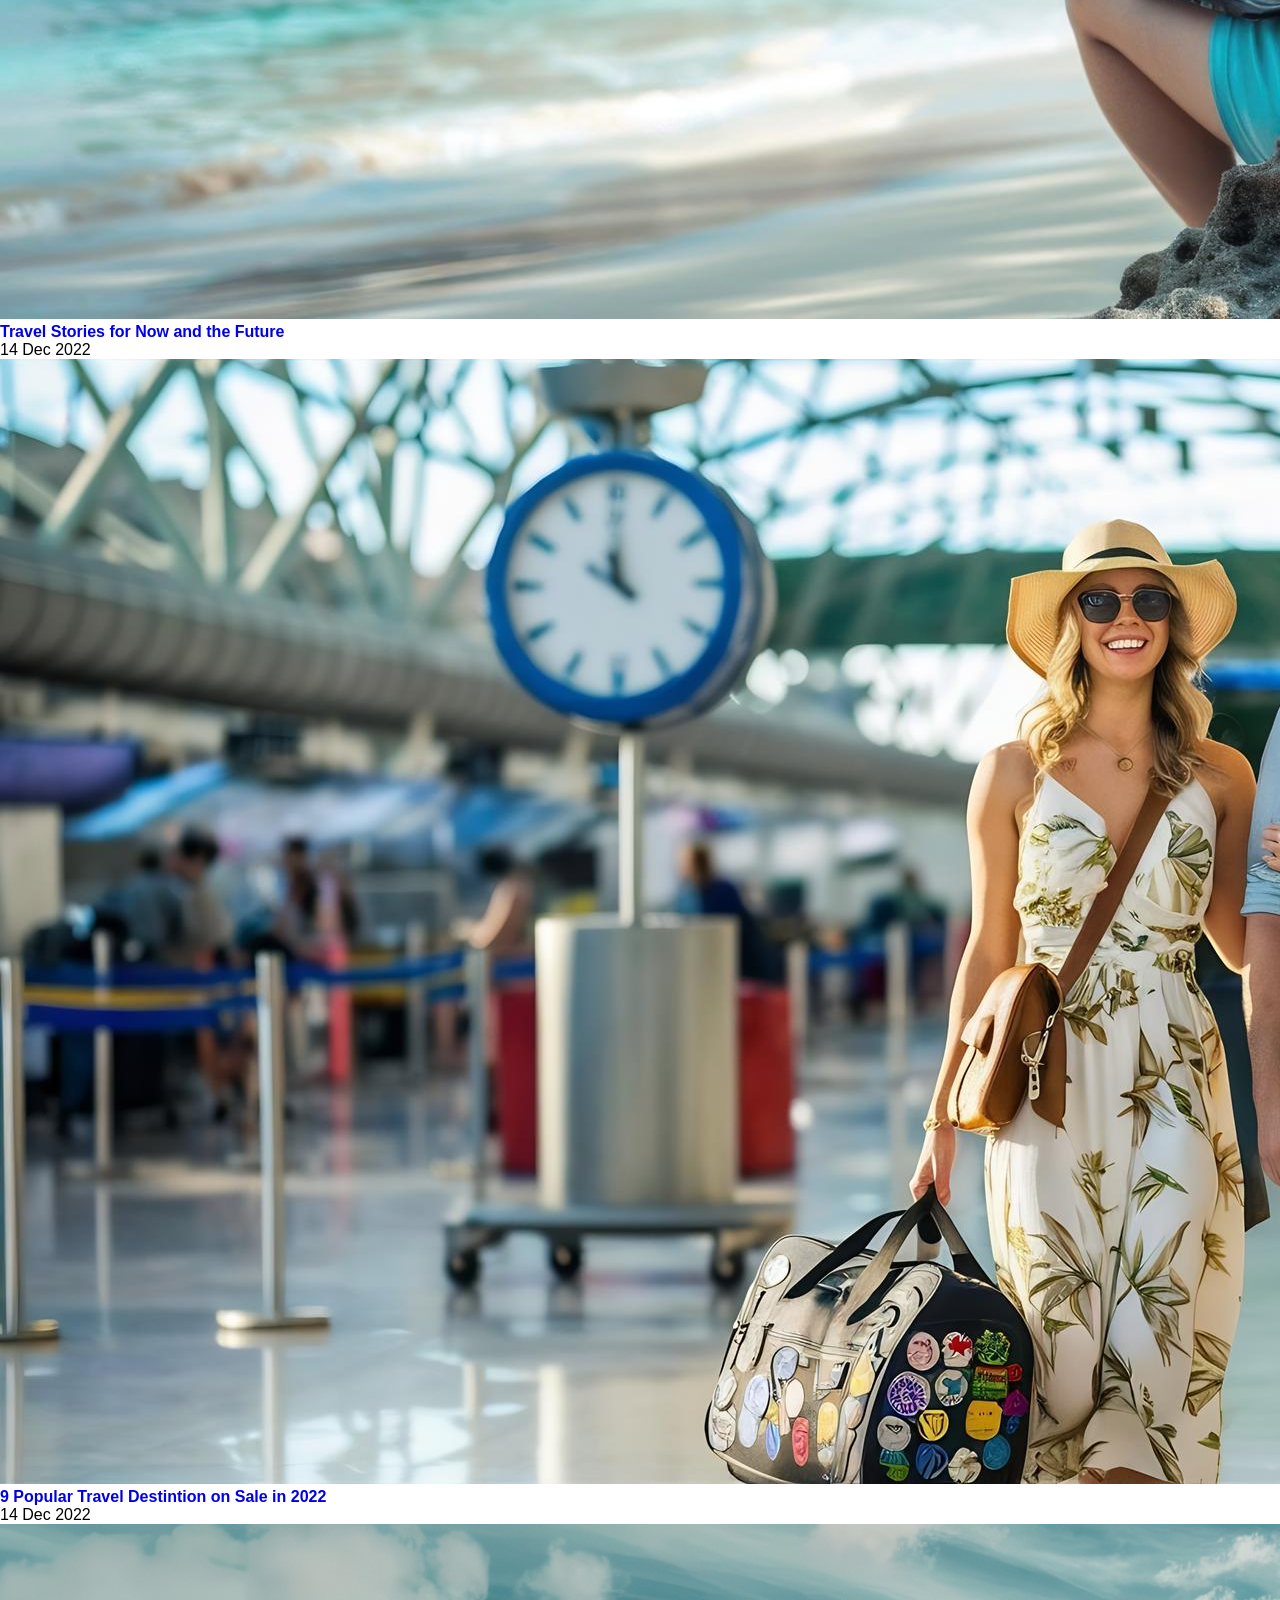
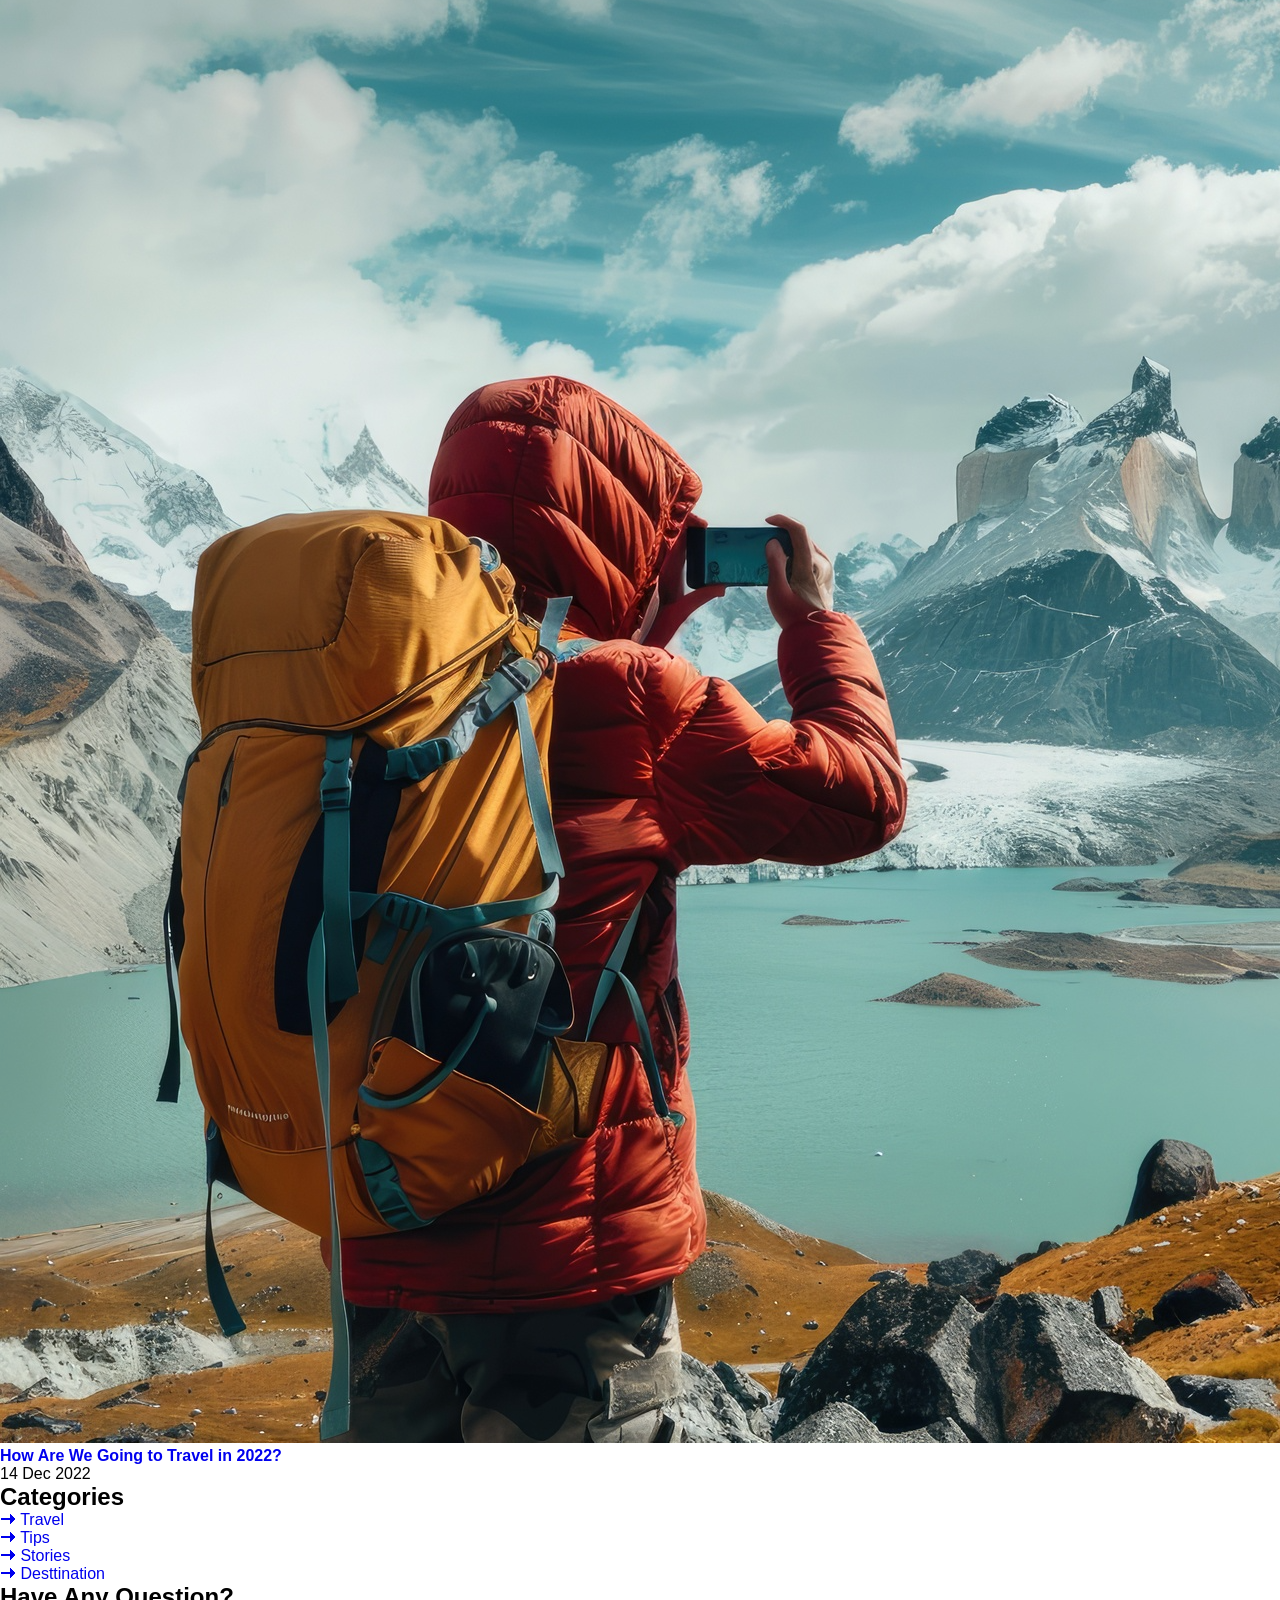
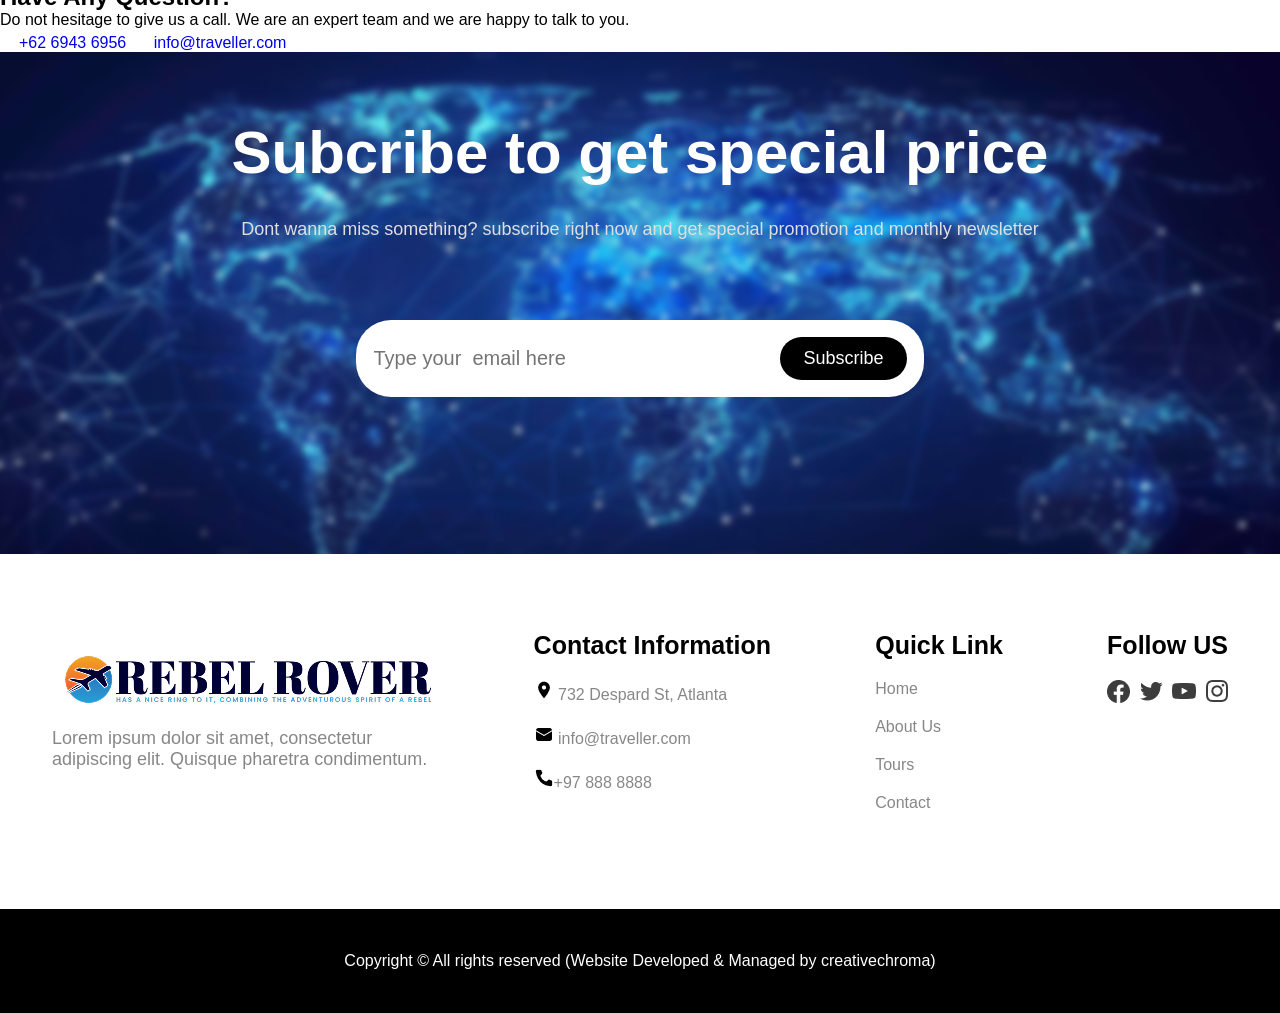
<file: blog.html>
<!DOCTYPE html>
<html lang="en">
<head>
  <meta charset="UTF-8">
  <meta name="viewport" content="width=device-width, initial-scale=1.0">
  <title>Rebel Rover</title>
  <link rel="stylesheet" href="./styles/main.css">
</head>
<body>
  <div class="initial initial--blog">
    <header class="center">
      <h1><img src="./media/logo1 1.png" alt="main-logo" /></h1>
      <nav>
        <ul>
          <li><a href="./index.html">Home</a></li>
          <li><a href="./about.html">About Us</a></li>
          <li><a href="./packages.html">Package</a></li>
          <li><a href="./blog.html">Blog</a></li>
          <li><a href="./contact.html">Contact</a></li>
        </ul>
      </nav>
      <form>
        <input type="text"
         placeholder="Search..." />
        <button type="submit"><img src="./media/search.png"/></button>
        <!-- TO DO hide this! -->
      </form>
    </header>
    <main>
      <section class="intro" class="center">
        <h2>Travel Stories For Now and the Future </h2>
        <div class="intro__info">
          <span><img src="./media/intro-profile.png" alt="person-icon"/>Hasmar</span>
          <span><img src="./media/intro-calendar.png" alt="calendar-icon"/>January 18, 2021</span>
          <span><img src="./media/intro-file.png" alt="file-icon"/>Stories, Tips</span>
        </div>
      </section>
    </div>
    <section class="articles">
      <div class="articles__first">
        <img src="./media/blog article.png" alt="tourist"/>
        <article>Lorem ipsum dolor sit amet, consectetur adipiscing elit, sed do eiusmod tempor incididunt ut labore et dolore magna aliqua. Ut enim ad minim veniam, quis nostrud exercitation ullamco laboris nisi ut aliquip ex ea commodo consequat. Duis aute irure dolor in reprehenderit in voluptate velit esse cillum dolore eu fugiat nulla pariatur. Excepteur sint occaecat cupidatat non proident, sunt in culpa qui officia deserunt mollit anim id est laborum. Ut enim ad minim veniam, quis nostrud exercitation ullamco laboris nisi ut aliquip ex ea commodo consequat. Duis aute irure dolor in reprehenderit in voluptate velit esse cillum dolore eu fugiat nulla pariatur. </article>
      </div>
      <div class="articles_second">
        <img src="./media/blog article 2.png" alt="tourists"/>
        <article>Lorem ipsum dolor sit amet, consectetur adipiscing elit, sed do eiusmod tempor incididunt ut labore et dolore magna aliqua. Ut enim ad minim veniam, quis nostrud exercitation ullamco laboris nisi ut aliquip ex ea commodo consequat. Duis aute irure dolor in reprehenderit in voluptate velit esse cillum dolore eu fugiat nulla pariatur. Excepteur sint occaecat cupidatat non proident, sunt in culpa qui officia deserunt mollit anim id est laborum. Ut enim ad minim veniam, quis nostrud exercitation ullamco laboris nisi ut aliquip ex ea commodo consequat. Duis aute irure dolor in reprehenderit in voluptate velit esse cillum dolore eu fugiat nulla pariatur. </article>
      </div>
      <div class="articles__info">
        <p>Tags: Destination, Travel</p>
        <ul class="articles__info-links">
          <li>Share This:</li>
          <li><a href="#"><img src="./media/facebook-dark.png"/ alt="facebook-logo"></a></li>
          <li><a href="#"><img src="./media/twitter-dark.png" alt="twitter-logo"/></a></li>
          <li><a href="#"><img src="./media/linkdin.png" alt="linkdin-logo"/></a></li>
        </ul>
      </div>
    </section>
    <section class="reply">
      <div class="reply__title">
        <h2>Leave a Reply</h2>
        <p>Your email address will not be published. Required fields are marked *</p>
      </div>
      <form>
      <fieldset>
        <label for="comment">Comment</label>
        <input type="comment" id="comment">
       
        <label for="name">Name*</label>
        <input type="name" id="name">
        
        <label for="email">Email*</label>
        <input type="email" id="email">
       
        <label for="website">Website</label>
        <input type="website" id="website">

        <input type="checkbox" id="terms">
        <label for="terms">Save my name, email, and website in this browser for the next time I comment.</label>
       
        <button type="submit">Post Comment</button>
      </fieldset>
      </form>
    </section>
    <section class="posts">
      <h2>Recent Post</h2>
      <div class="posts__stories">
        <img src="./media/post-stories.png" alt="tourist"/>
        <h4><a href="#">Travel Stories for Now and the Future</a></h4>
        <p>14 Dec 2022</p>
      </div>
      <div class="posts__stories">
        <img src="./media/post-destinstion.png" alt="tourists"/>
        <h4><a href="#">9 Popular Travel Destintion on Sale in 2022</a></h4>
        <p>14 Dec 2022</p>
      </div>
      <div class="posts__stories">
        <img src="./media/post-howto.png" alt="tourist"/>
        <h4><a href="#">How Are We Going to Travel in 2022?</a></h4>
        <p>14 Dec 2022</p>
      </div>
    </section>
    <section class="categories">
      <h2>Categories</h2>
      <ul>
        <li><a href="#">&#129030;  Travel</a></li>
        <li><a href="#">&#129030;  Tips</a></li>
        <li><a href="#">&#129030;  Stories</a></li>
        <li><a href="#">&#129030;  Desttination</a></li>
      </ul>
    </section>
    <section class="Contactiblog">
      <h2>Have Any Question?</h2>
      <p>Do not hesitage to give us a call. We are an expert team and we are happy to talk to you.</p>
       <a href="tel:+97 888 8888">
              <img src="./media/phone-white.png" alt="phone-icon" />+62 6943 6956</a>
       <a href="https://mail.google.com/mail/u/0/#search/info%40traveller.com"target="_blank">
              <img src="./media/mail-white.png" alt="mail-icon" />info@traveller.com</a>     
    </section>
    </main>
     <footer class="center">
      <section class="subscription">
        <div class="subscription-info">
          <h2>Subcribe to get special price</h2>
          <p>
            Dont wanna miss something? subscribe right now and get special
            promotion and monthly newsletter
          </p>
        </div>
        <form>
          <label for="email">
            <input
              type="email"
              id="email"
              placeholder="Type your  email here"
            />
          </label>
          <button type="submit">Subscribe</button>
        </form>
      </section>
      <section class="footer-upper">
        <div class="footer-upper__name">
          <h2><img src="./media/logo 2.png" alt="main-logo" /></h2>
          <p>
            Lorem ipsum dolor sit amet, consectetur adipiscing elit. Quisque
            pharetra condimentum.
          </p>
        </div>
        <ul class="footer-upper__information">
          <li>Contact Information</li>
          <li>
            <a href="#" target="_blank">
              <img src="./media/ic_baseline-place.png" alt="baseline-icon" />
              732 Despard St, Atlanta
            </a>
          </li>
          <li>
            <a
              href="https://mail.google.com/mail/u/0/#search/info%40traveller.com"
              target="_blank"
            >
              <img src="./media/fluent_mail-20-filled.png" alt="phone-icon" />
              info@traveller.com
            </a>
          </li>
          <li>
            <a href="tel:+97 888 8888"
              ><img src="./media/carbon_phone-filled.png" alt="phone-icon" />+97
              888 8888</a
            >
          </li>
        </ul>
        <ul class="footer-upper__links">
          <li>Quick Link</li>
          <li><a href="./index.html">Home</a></li>
          <li><a href="./about.html">About Us</a></li>
          <li><a href="#">Tours</a></li>
          <li><a href="./contact.html">Contact</a></li>
        </ul>
        <div class="footer-upper__social">
          <p>Follow US</p>
          <div class="footer-upper__social-links">
            <a href="https://www.facebook.com/"
              ><img src="./media/fb.png" alt="facebook-logo"
            /></a>
            <a href="https://x.com/"
              ><img src="./media/twitter.png" alt="twitter-logo"
            /></a>
            <a href="https://www.youtube.com/"
              ><img src="./media/yt.png" alt="youtube-logo"
            /></a>        
            <a href="https://www.instagram.com/"
              ><img src="./media/insta.png" alt="instagram-logo"
            /></a>   
          </div>     
        </div>
      </section>
      <section class="footer-lower">
        <p>
          Copyright © All rights reserved (Website Developed & Managed by
          creativechroma)
        </p>
      </section>
     </footer>
</body>
</html>
</file>
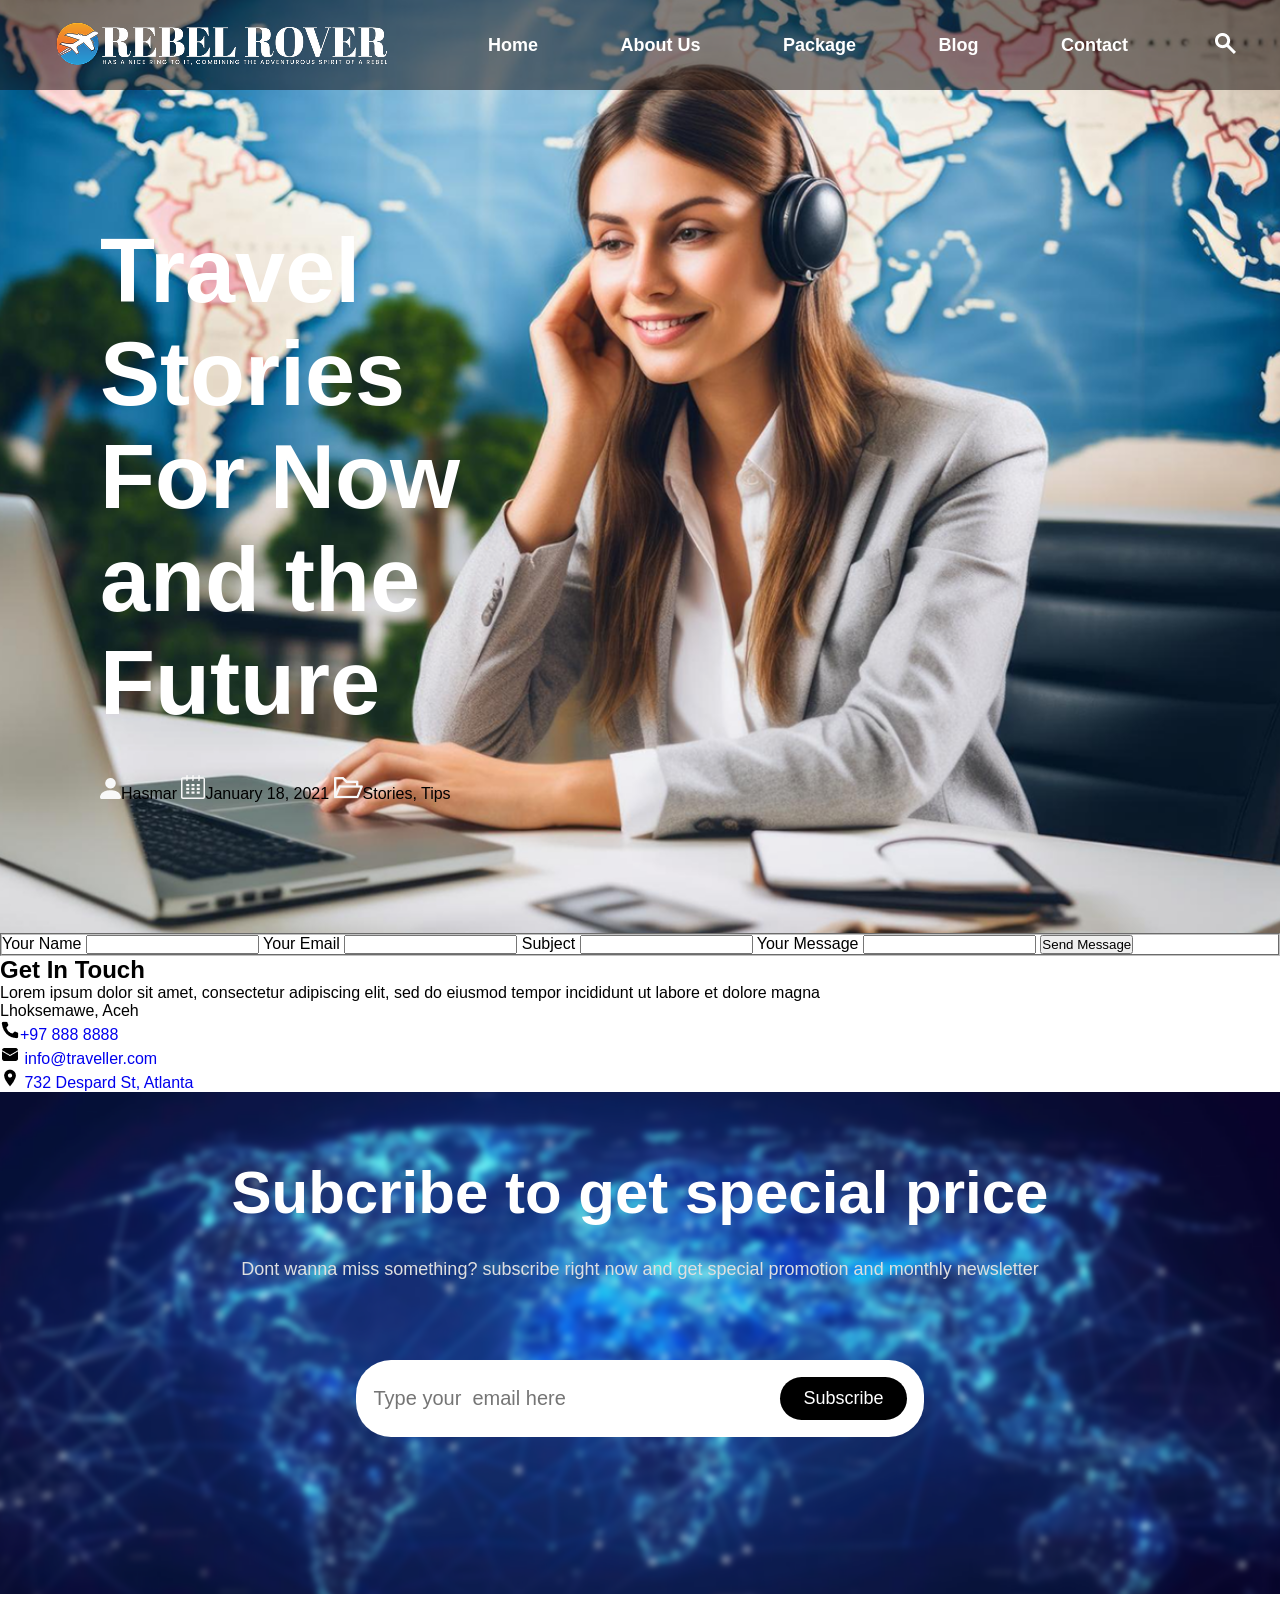
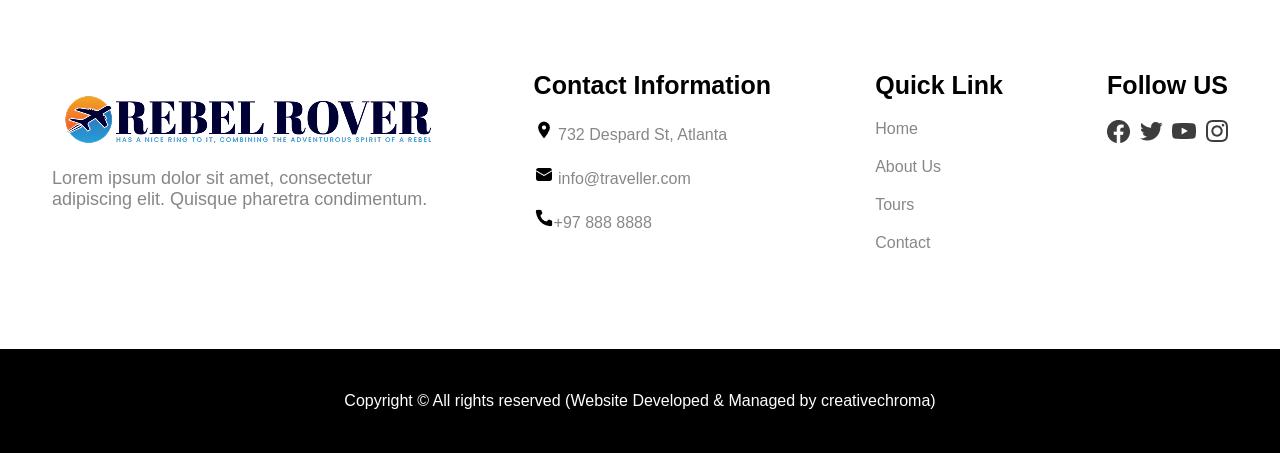
<file: contact.html>
<!doctype html>
<html lang="en">
  <head>
    <meta charset="UTF-8" />
    <meta name="viewport" content="width=device-width, initial-scale=1.0" />
    <title>Rebel Rover</title>
    <link rel="stylesheet" href="./styles/main.css">
  </head>
  <body>
    <div class="initial initial--contact">
    <header class="center">
      <h1><img src="./media/logo1 1.png" alt="main-logo" /></h1>
      <nav>
        <ul>
          <li><a href="./index.html">Home</a></li>
          <li><a href="./about.html">About Us</a></li>
          <li><a href="./packages.html">Package</a></li>
          <li><a href="./blog.html">Blog</a></li>
          <li><a href="./contact.html">Contact</a></li>
        </ul>
      </nav>
      <form>
        <input type="text"
         placeholder="Search..." />
        <button type="submit"><img src="./media/search.png"/></button>
        <!-- TO DO hide this! -->
      </form>
    </header>
    <main>
      <section class="intro" class="center">
        <h2>Travel Stories For Now and the Future </h2>
        <div class="intro__info">
          <span><img src="./media/intro-profile.png" alt="person-icon"/>Hasmar</span>
          <span><img src="./media/intro-calendar.png" alt="calendar-icon"/>January 18, 2021</span>
          <span><img src="./media/intro-file.png" alt="file-icon"/>Stories, Tips</span>
        </div>
      </section>
    </div>
    <section class="personal-info">
      <form>
        <fieldset>
          <label for="name">Your Name</label>
          <input type="name" id="name">

          <label for="email">Your Email</label>
          <input type="email" id="email">

          <label for="subject">Subject</label>
          <input type="subject" id="subject">

          <label for="comment">Your Message</label>
          <input type="comment" id="comment">

          <button type="submit">Send Message</button>
        </fieldset>
      </form>
    </section>
    <section class="in-touch">
      <div class="in-touch__title">
      <h2>Get In Touch</h2>
      <p>Lorem ipsum dolor sit amet, consectetur adipiscing elit, sed do eiusmod tempor incididunt ut labore et dolore magna</p>
      </div>
        <ul class="in-touch__info">
          <li>Lhoksemawe, Aceh</li>
          <li>
            <a href="tel:+97 888 8888"
              ><img src="./media/carbon_phone-filled.png" alt="phone-icon" />+97
              888 8888</a
            >
          </li>
          <li>
            <a
              href="https://mail.google.com/mail/u/0/#search/info%40traveller.com"
              target="_blank"
            >
              <img src="./media/fluent_mail-20-filled.png" alt="mail-icon" />
              info@traveller.com
            </a>
          </li>
          <li>
            <a href="#" target="_blank">
              <img src="./media/ic_baseline-place.png" alt="baseline-icon" />
              732 Despard St, Atlanta
            </a>
          </li>
        </ul>
    </section>
  </main>
    <footer class="center">
      <section class="subscription">
        <div class="subscription-info">
          <h2>Subcribe to get special price</h2>
          <p>
            Dont wanna miss something? subscribe right now and get special
            promotion and monthly newsletter
          </p>
        </div>
        <form>
          <label for="email">
            <input
              type="email"
              id="email"
              placeholder="Type your  email here"
            />
          </label>
          <button type="submit">Subscribe</button>
        </form>
      </section>
      <section class="footer-upper">
        <div class="footer-upper__name">
          <h2><img src="./media/logo 2.png" alt="main-logo" /></h2>
          <p>
            Lorem ipsum dolor sit amet, consectetur adipiscing elit. Quisque
            pharetra condimentum.
          </p>
        </div>
        <ul class="footer-upper__information">
          <li>Contact Information</li>
          <li>
            <a href="#" target="_blank">
              <img src="./media/ic_baseline-place.png" alt="baseline-icon" />
              732 Despard St, Atlanta
            </a>
          </li>
          <li>
            <a
              href="https://mail.google.com/mail/u/0/#search/info%40traveller.com"
              target="_blank"
            >
              <img src="./media/fluent_mail-20-filled.png" alt="phone-icon" />
              info@traveller.com
            </a>
          </li>
          <li>
            <a href="tel:+97 888 8888"
              ><img src="./media/carbon_phone-filled.png" alt="phone-icon" />+97
              888 8888</a
            >
          </li>
        </ul>
        <ul class="footer-upper__links">
          <li>Quick Link</li>
          <li><a href="./index.html">Home</a></li>
          <li><a href="./about.html">About Us</a></li>
          <li><a href="#">Tours</a></li>
          <li><a href="./contact.html">Contact</a></li>
        </ul>
        <div class="footer-upper__social">
          <p>Follow US</p>
          <div class="footer-upper__social-links">
            <a href="https://www.facebook.com/"
              ><img src="./media/fb.png" alt="facebook-logo"
            /></a>
            <a href="https://x.com/"
              ><img src="./media/twitter.png" alt="twitter-logo"
            /></a>
            <a href="https://www.youtube.com/"
              ><img src="./media/yt.png" alt="youtube-logo"
            /></a>        
            <a href="https://www.instagram.com/"
              ><img src="./media/insta.png" alt="instagram-logo"
            /></a>   
          </div>     
        </div>
      </section>
      <section class="footer-lower">
        <p>
          Copyright © All rights reserved (Website Developed & Managed by
          creativechroma)
        </p>
      </section>
    </footer>
  </body>
</html>
</file>
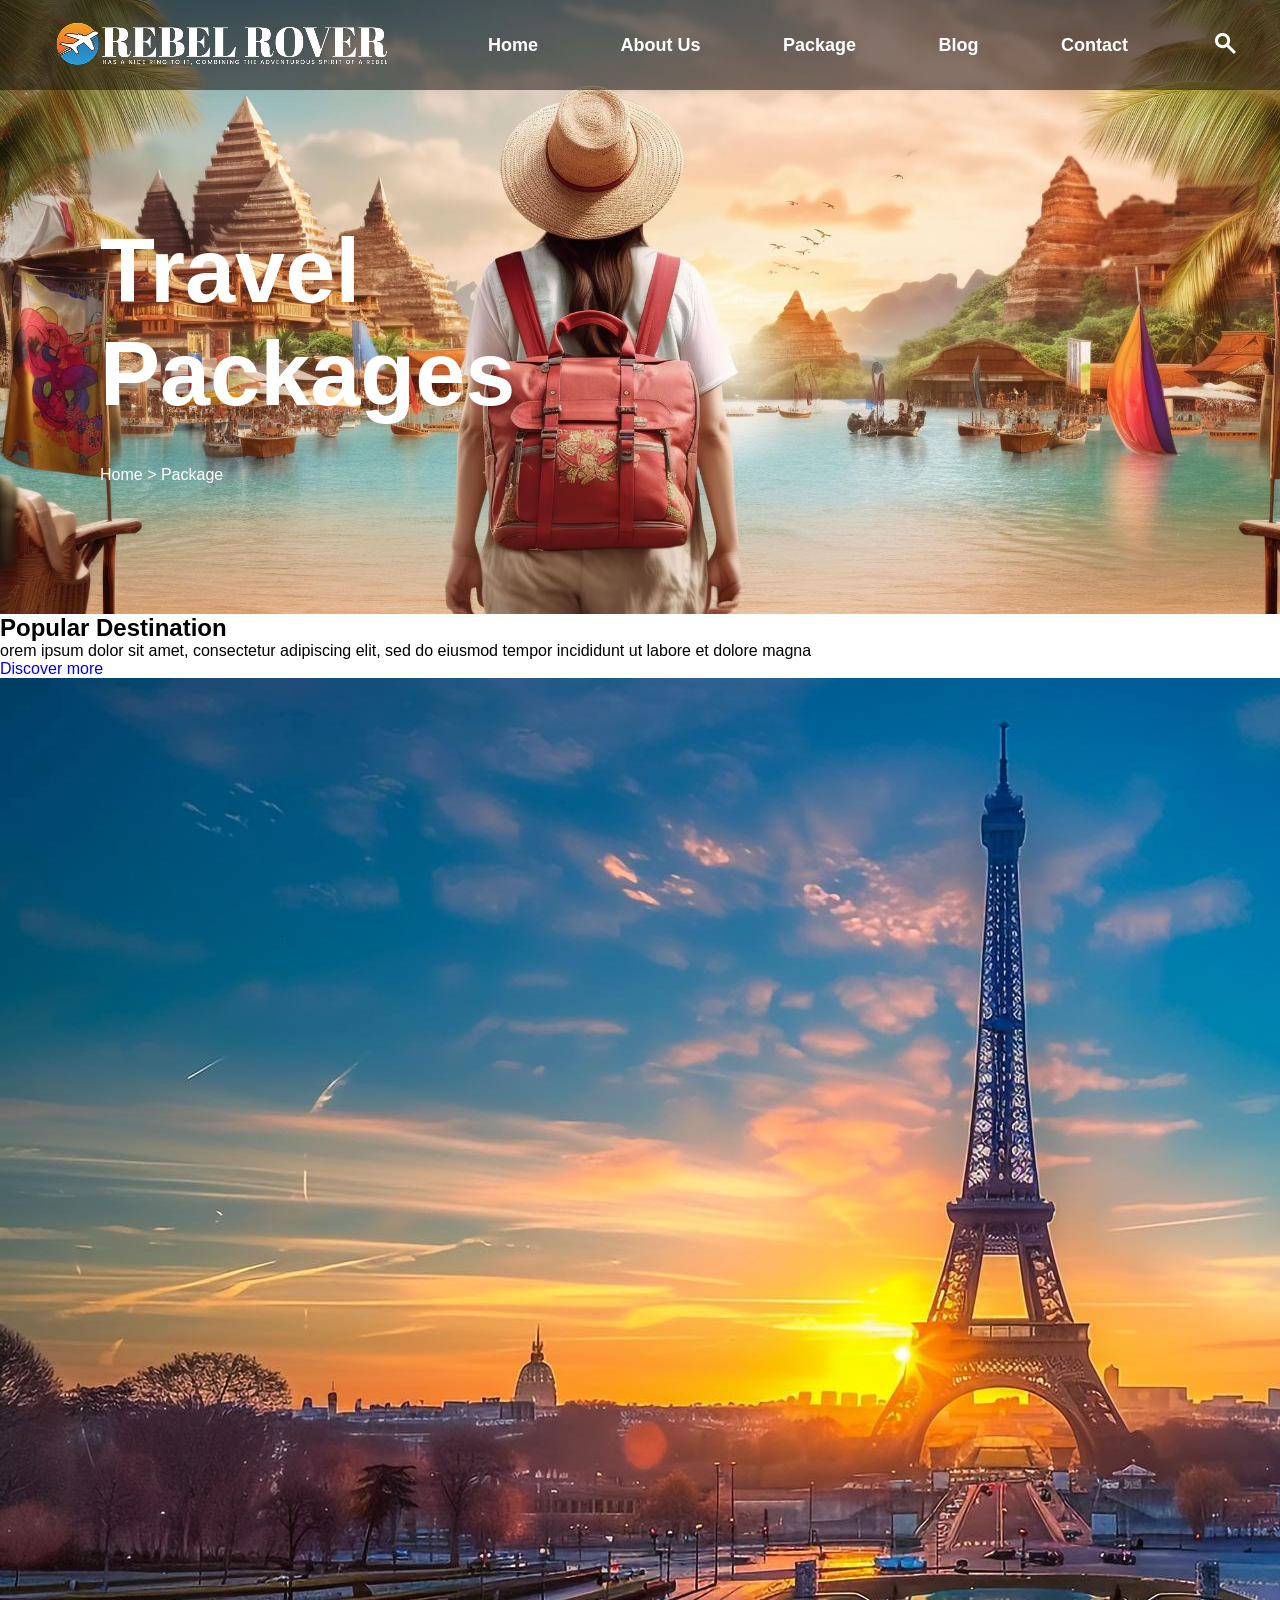
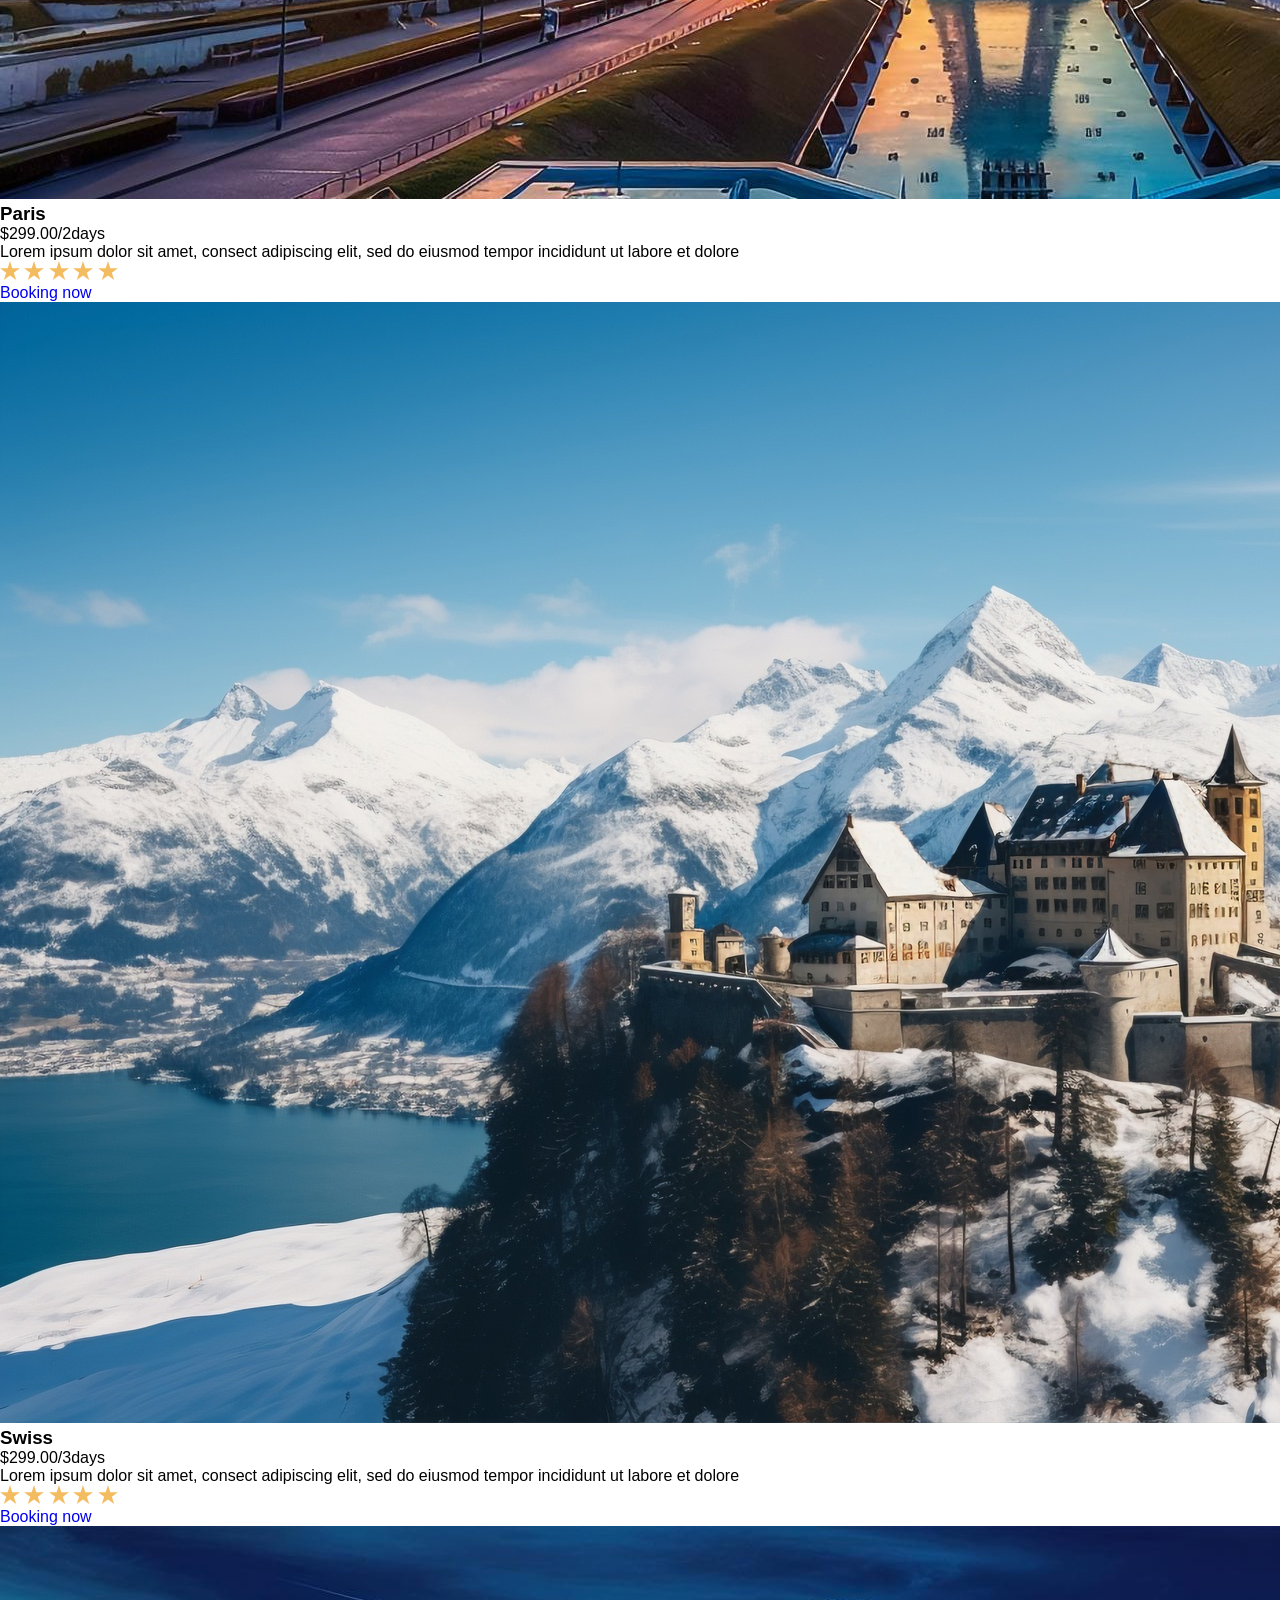
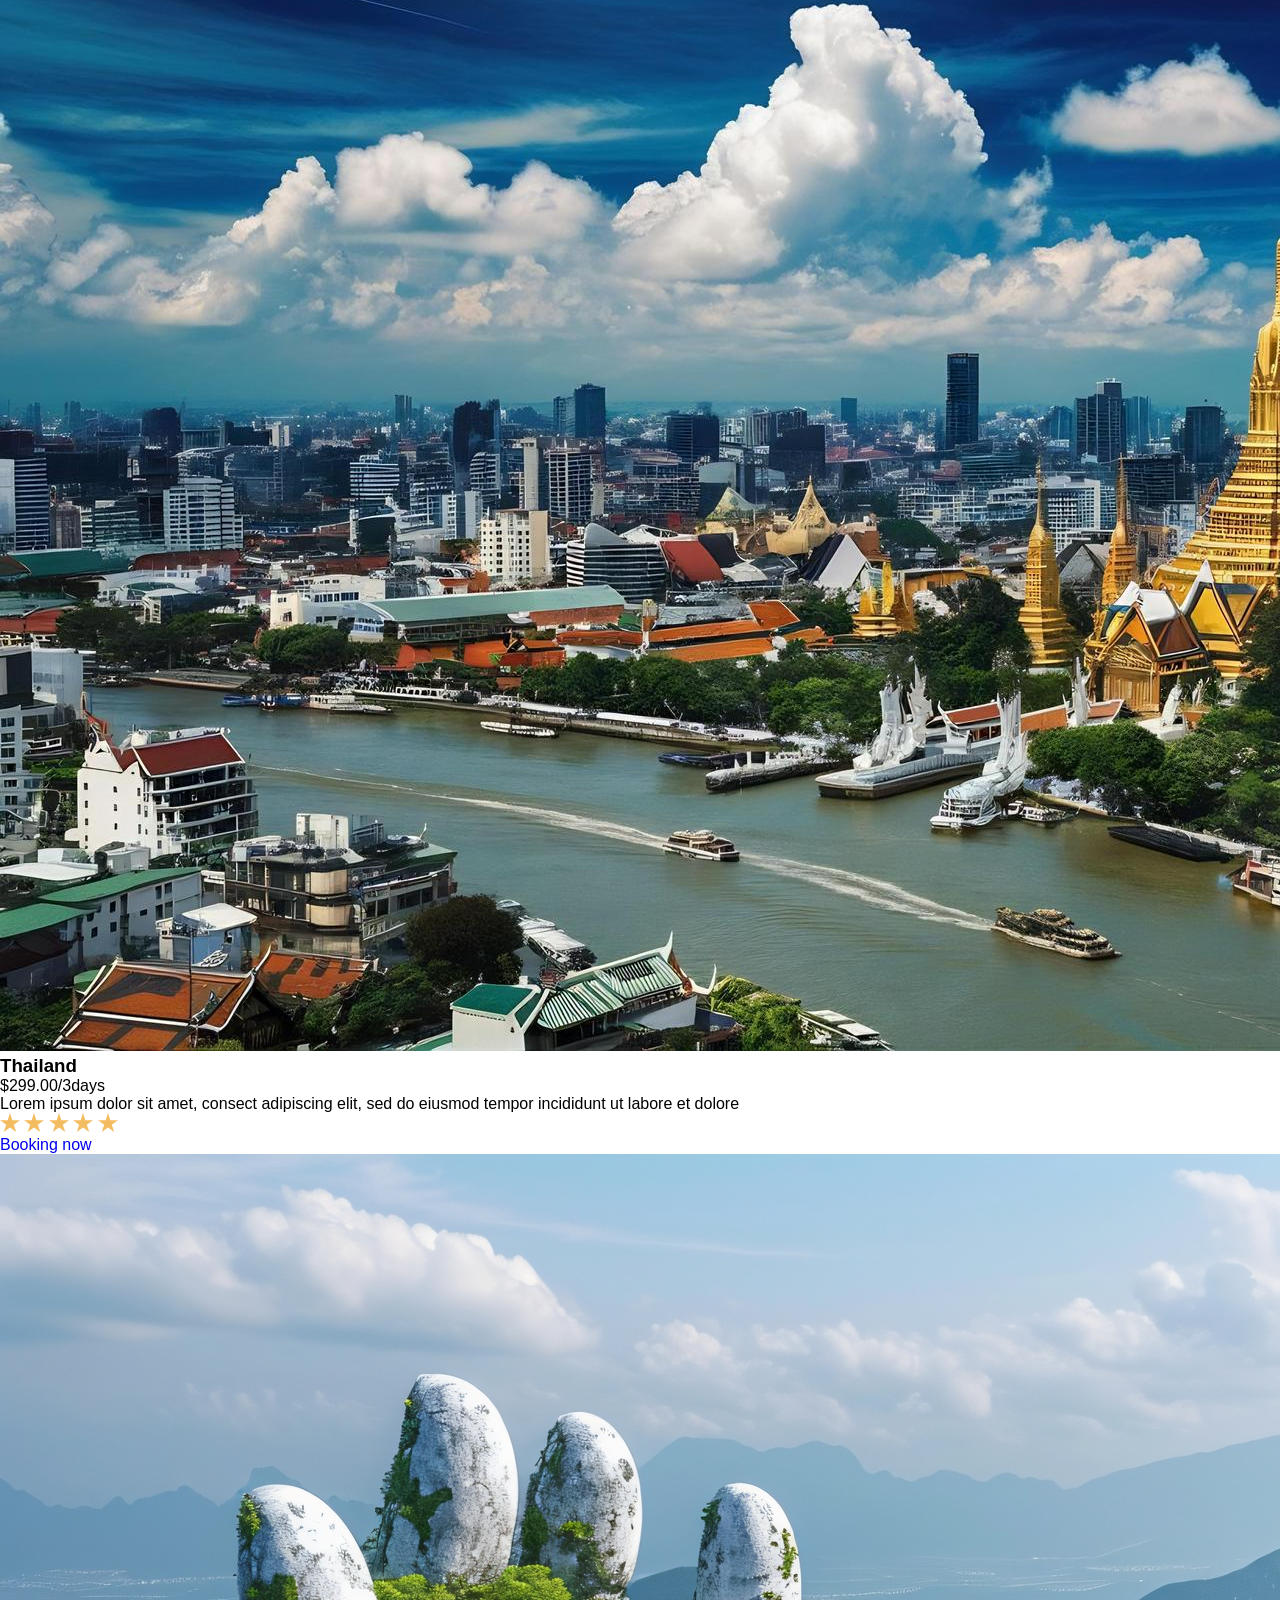
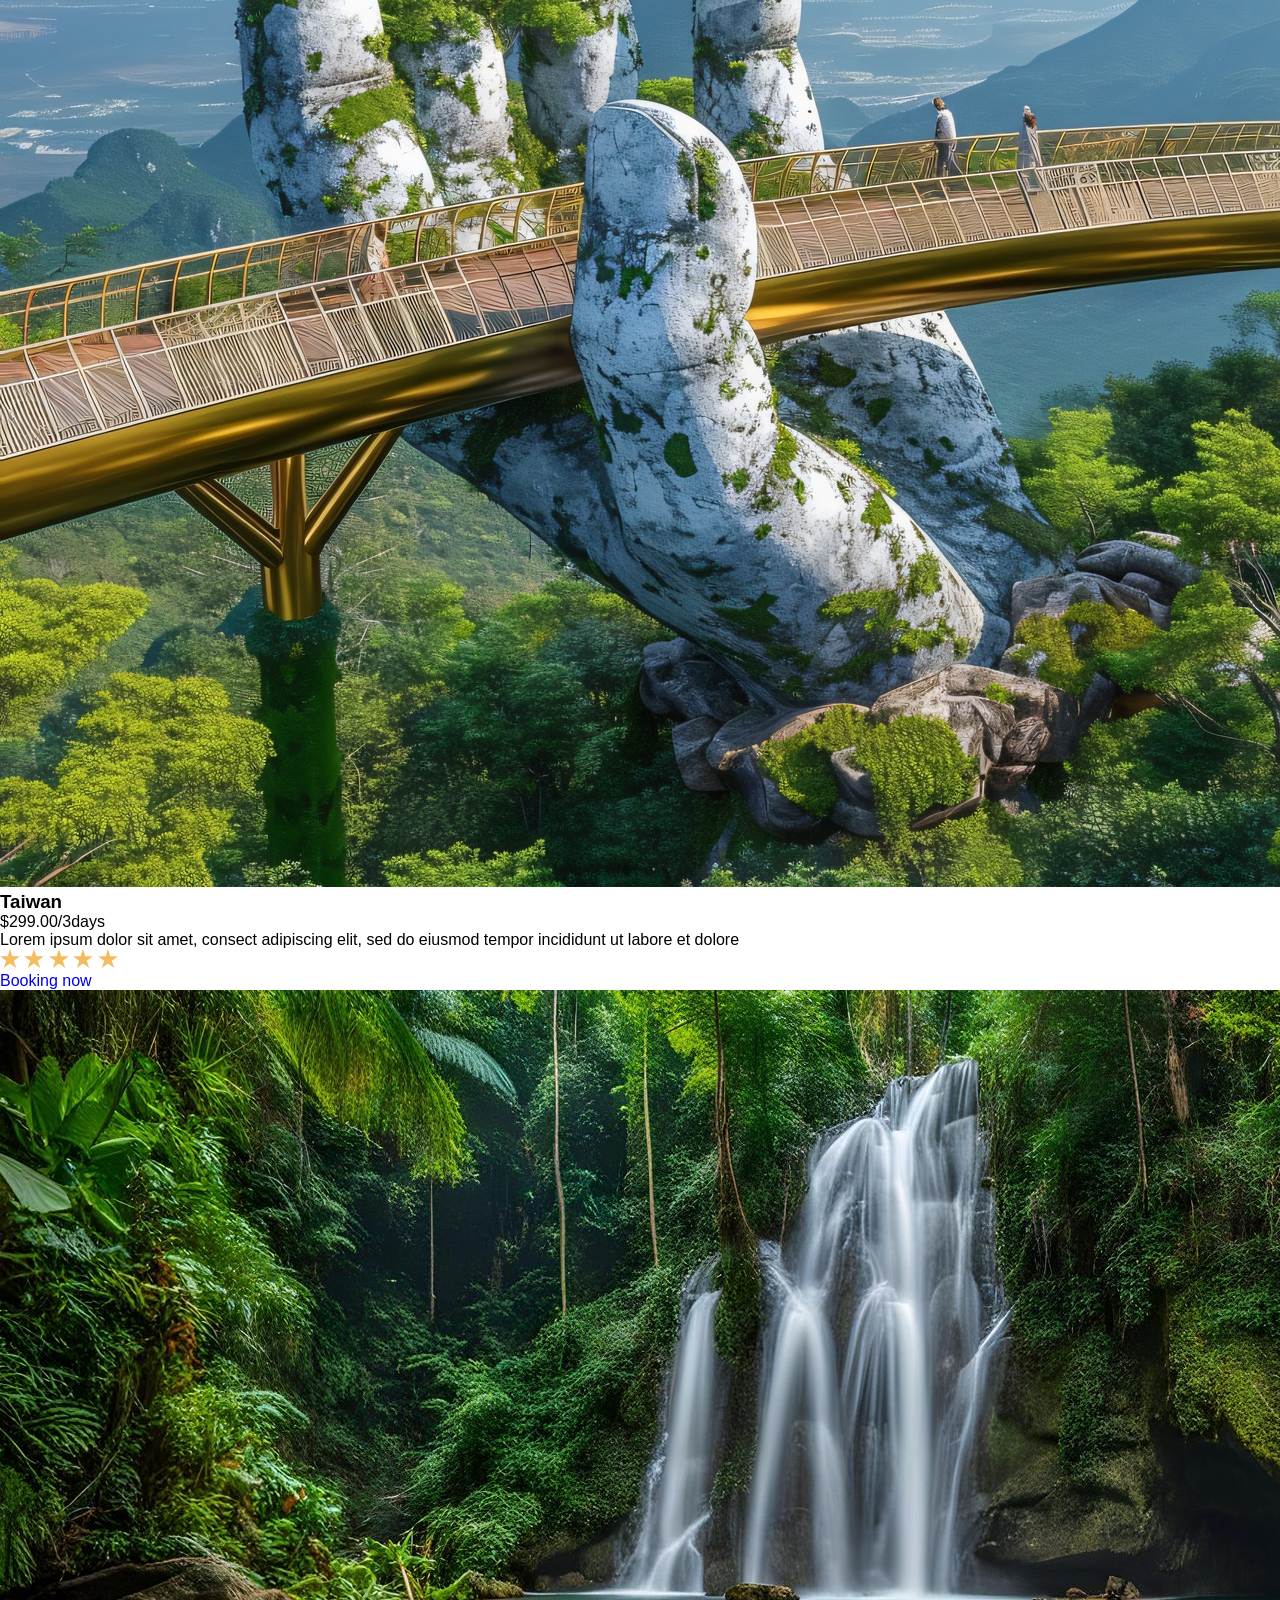
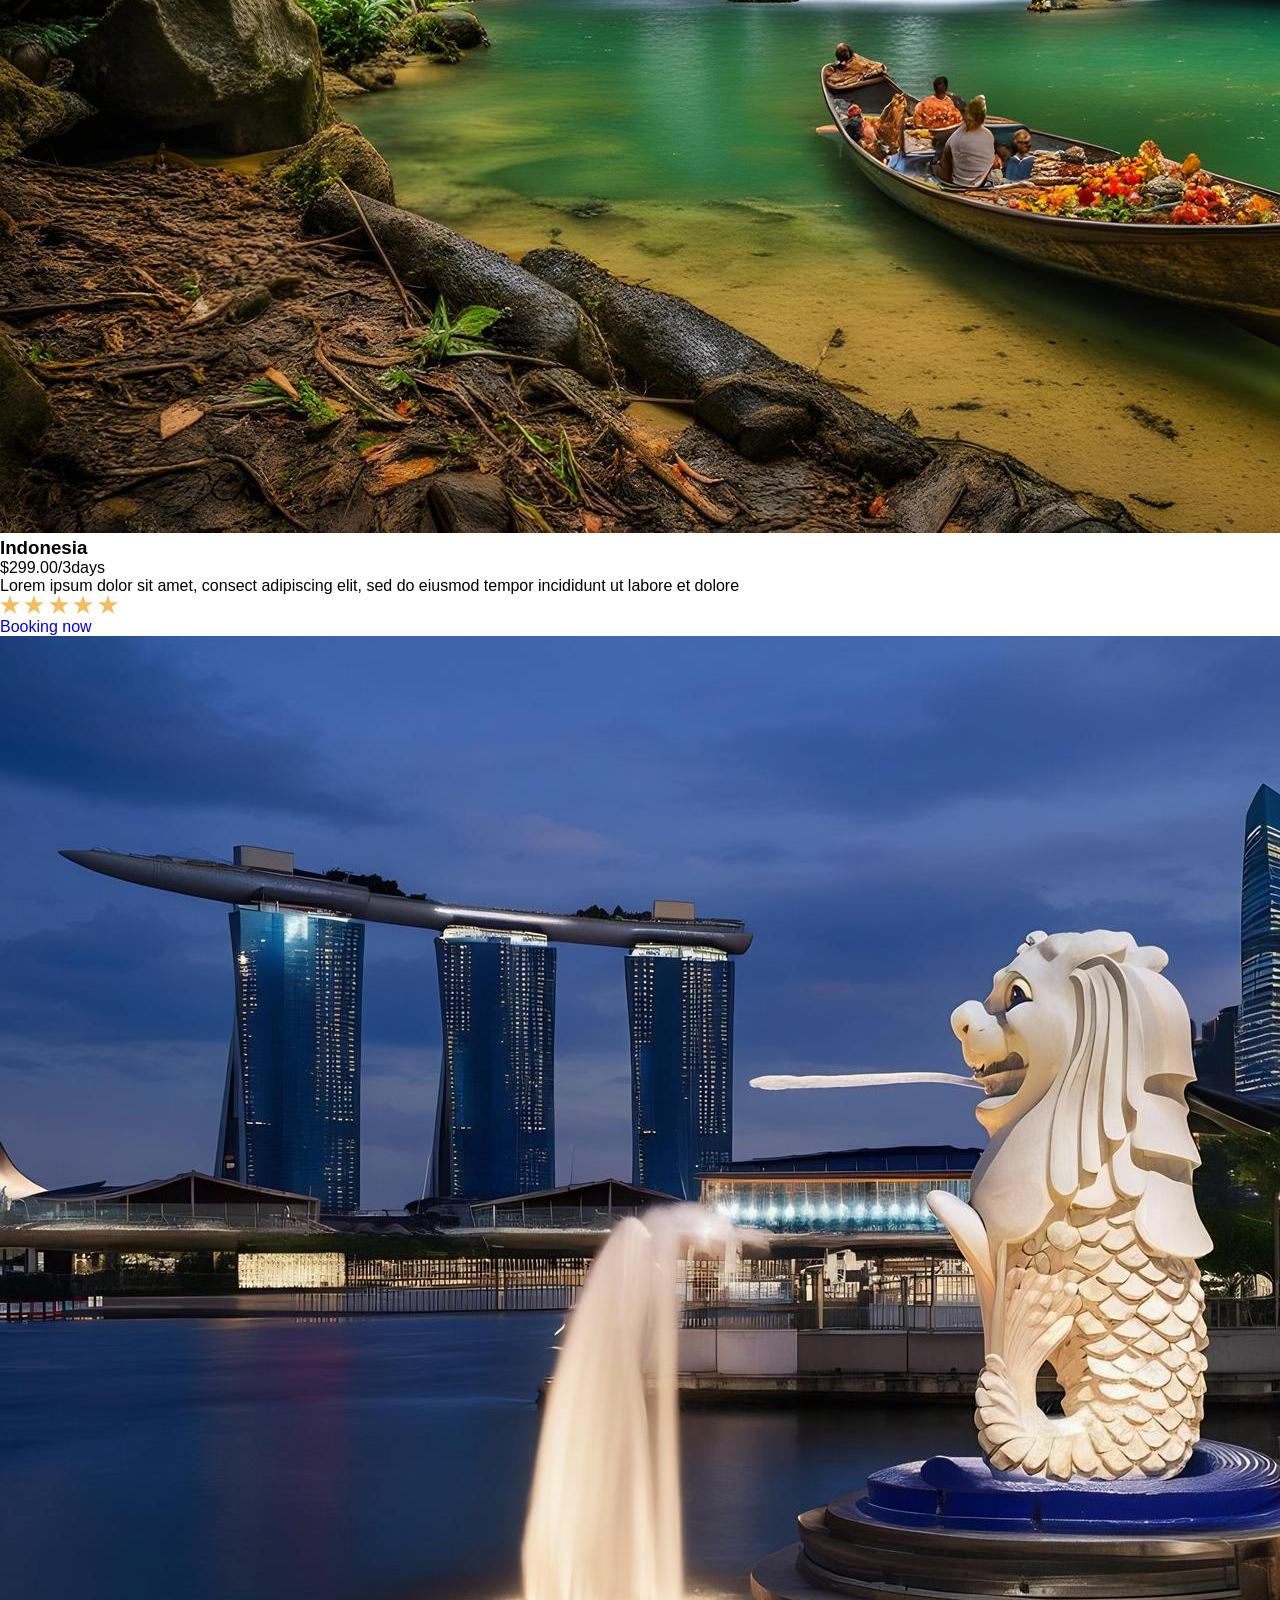
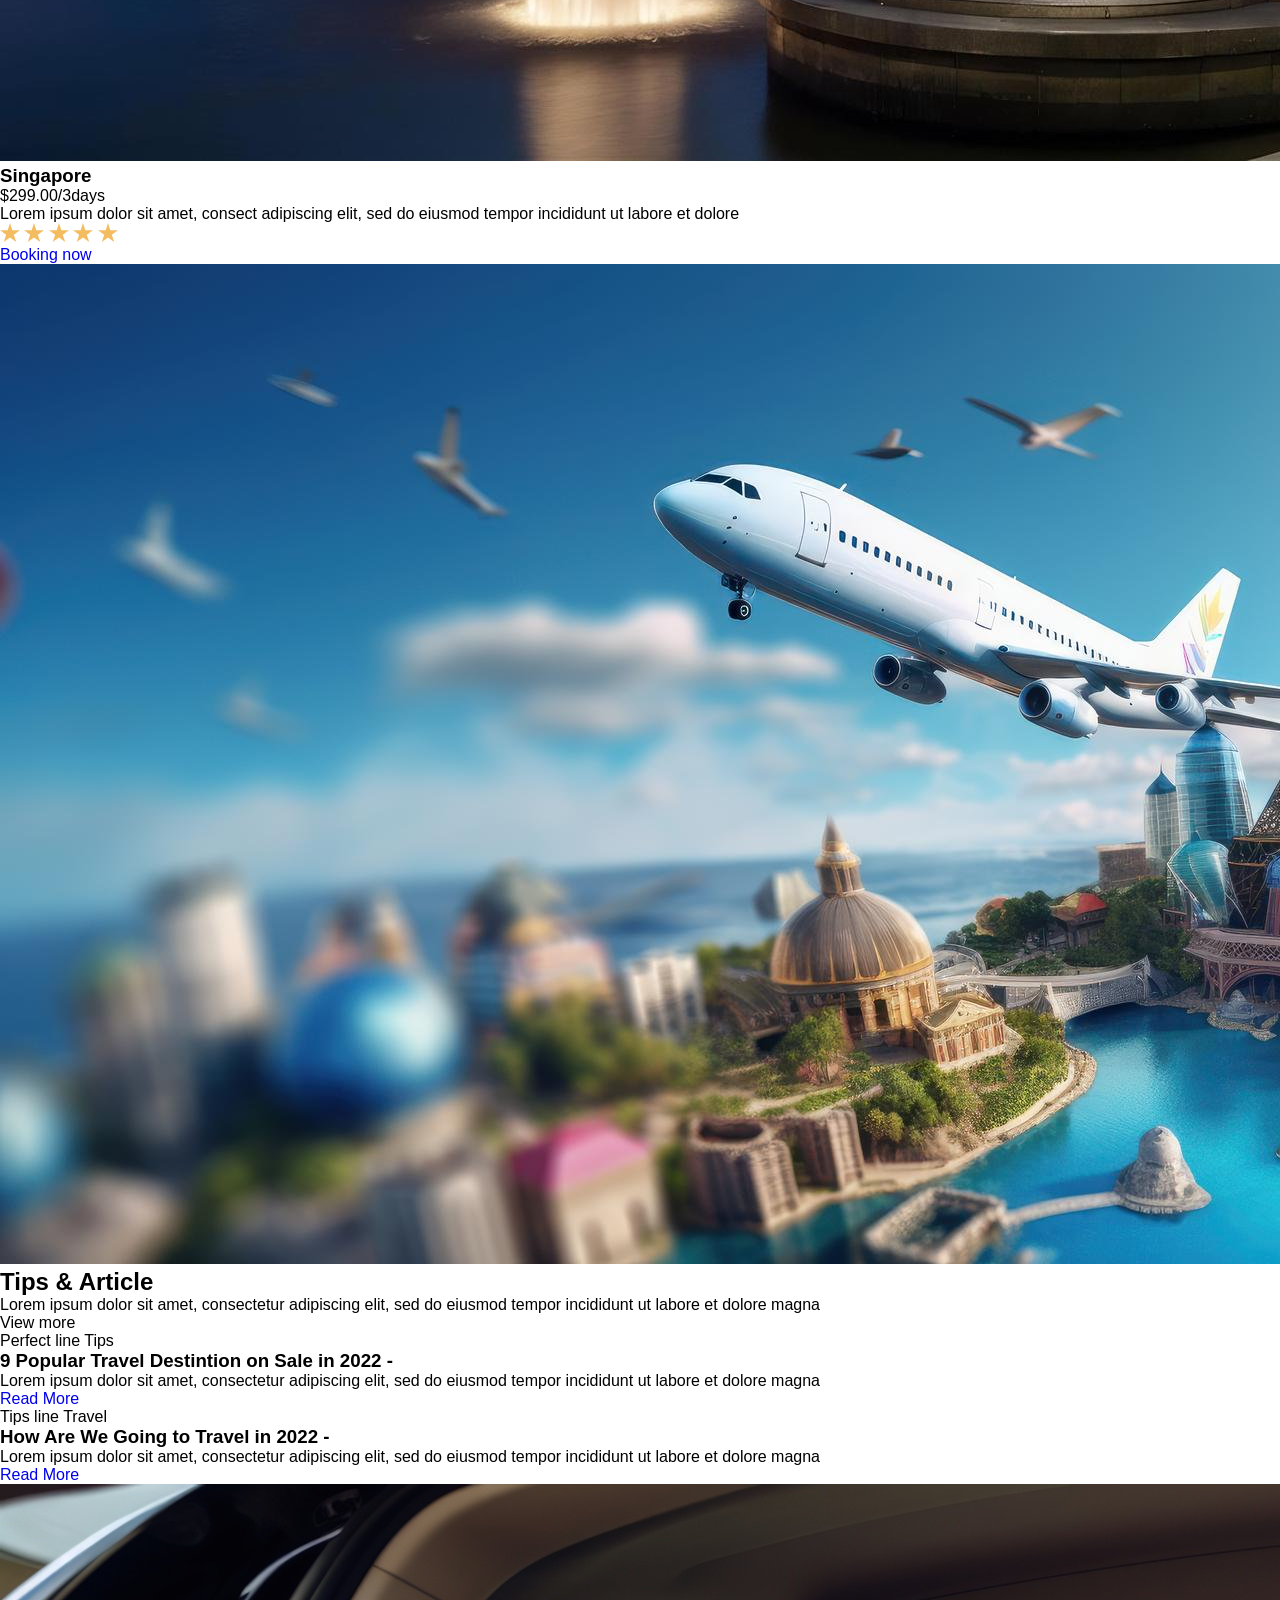
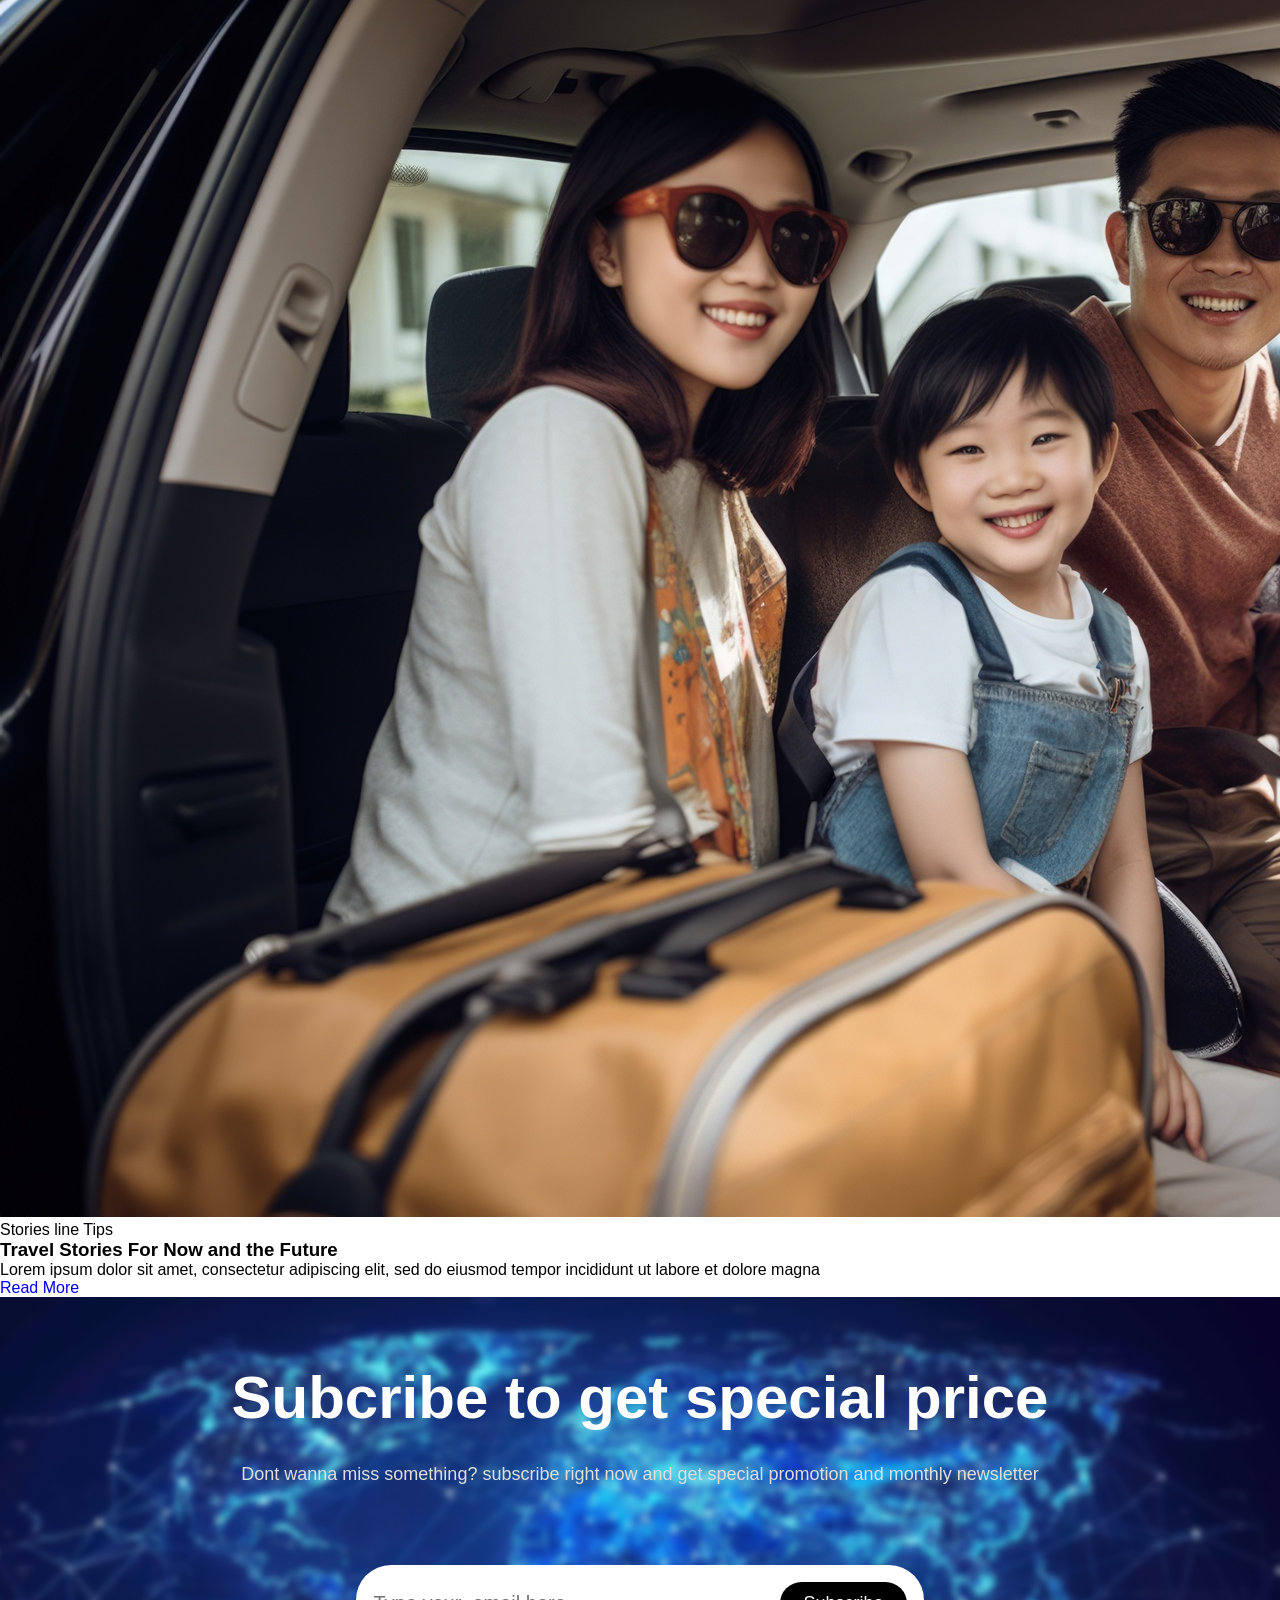
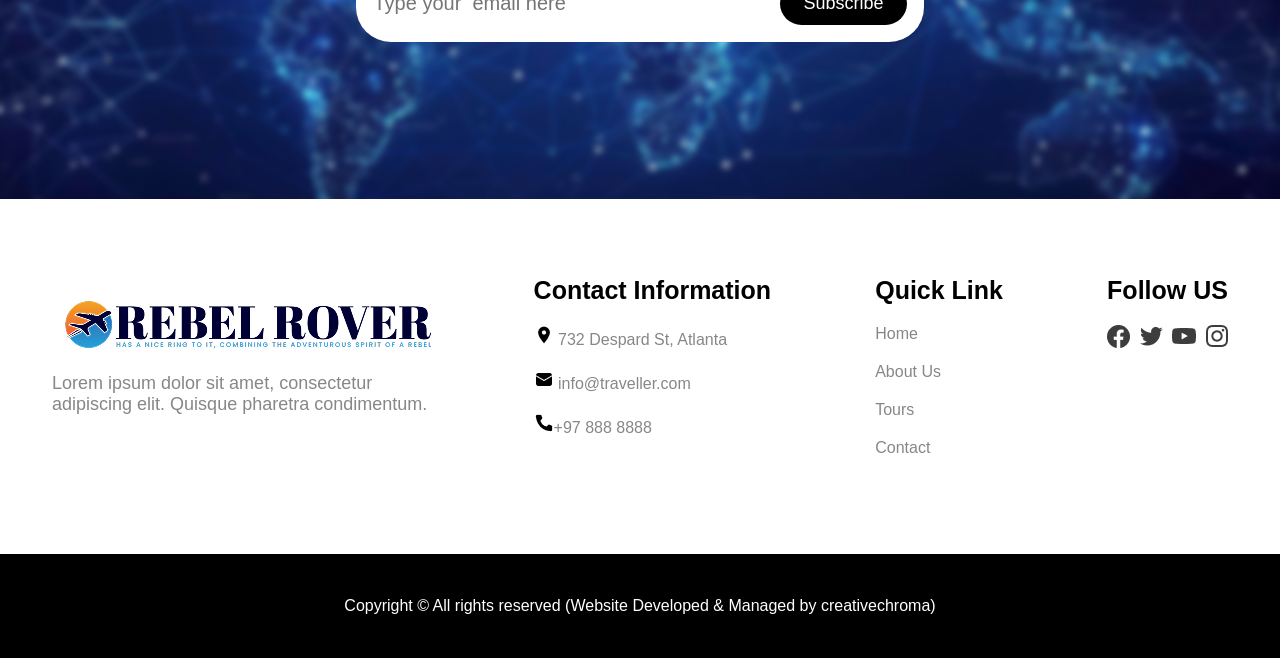
<file: packages.html>
<!doctype html>
<html lang="en">
  <head>
    <meta charset="UTF-8" />
    <meta name="viewport" content="width=device-width, initial-scale=1.0" />
    <title>Rebel Rover</title>
    <link rel="stylesheet" href="./styles/main.css">
  </head>
  <body>
    <div class="initial initial--packages">
    <header class="center">
      <h1><img src="./media/logo1 1.png" alt="main-logo" /></h1>
      <nav>
        <ul>
          <li><a href="./index.html">Home</a></li>
          <li><a href="./about.html">About Us</a></li>
          <li><a href="./packages.html">Package</a></li>
          <li><a href="./blog.html">Blog</a></li>
          <li><a href="./contact.html">Contact</a></li>
        </ul>
      </nav>
      <form>
        <input type="text"
         placeholder="Search..." />
        <button type="submit"><img src="./media/search.png"/></button>
        <!-- TO DO hide this! -->
      </form>
    </header>
    <main>
      <section class="intro" class="center">
        <h2>Travel Packages</h2>
        <p>Home &#x3E; Package</p>
      </section>
    </div>
      <section class="destination" class="center">
        <div class="destination__info">
          <h2>Popular Destination</h2>
          <p>orem ipsum dolor sit amet, consectetur adipiscing elit, sed do eiusmod tempor incididunt ut labore et dolore magna</p>
          <a href="#">Discover more</a>
        </div>
        <div class="destination__details">
          <img src="./media/destination-paris.png" alt="paris-view"/>
          <h3>Paris</h3>
          <p class="destination__details-price">$299.00/2days</p>
          <p>Lorem ipsum dolor sit amet, consect adipiscing elit, sed do eiusmod tempor incididunt ut labore et dolore</p>
          <div class="destination__details-rating">
          <span><img src="./media/Star 1.png" alt="star"/></span>
          <span><img src="./media/Star 1.png" alt="star"/></span>
          <span><img src="./media/Star 1.png" alt="star"/></span>
          <span><img src="./media/Star 1.png" alt="star"/></span>
          <span><img src="./media/Star 1.png" alt="star"/></span>
          </div>
          <a href="#">Booking now</a>
        </div>
        <div class="destination__details">
          <img src="./media/destination-swiss.png" alt="switzerland-view"/>
          <h3>Swiss</h3>
          <p class="destination__details-price">$299.00/3days</p>
          <p>Lorem ipsum dolor sit amet, consect adipiscing elit, sed do eiusmod tempor incididunt ut labore et dolore</p>
          <div class="destination__details-rating">
          <span><img src="./media/Star 1.png" alt="star"/></span>
          <span><img src="./media/Star 1.png" alt="star"/></span>
          <span><img src="./media/Star 1.png" alt="star"/></span>
          <span><img src="./media/Star 1.png" alt="star"/></span>
          <span><img src="./media/Star 1.png" alt="star"/></span>
          </div>
          <a href="#">Booking now</a>
        </div>
        <div class="destination__details">
          <img src="./media/destination-thailand.png" alt="Thailand-view"/>
          <h3>Thailand</h3>
          <p class="destination__details-price">$299.00/3days</p>
          <p>Lorem ipsum dolor sit amet, consect adipiscing elit, sed do eiusmod tempor incididunt ut labore et dolore</p>
          <div class="destination__details-rating">
          <span><img src="./media/Star 1.png" alt="star"/></span>
          <span><img src="./media/Star 1.png" alt="star"/></span>
          <span><img src="./media/Star 1.png" alt="star"/></span>
          <span><img src="./media/Star 1.png" alt="star"/></span>
          <span><img src="./media/Star 1.png" alt="star"/></span>
          </div>
          <a href="#">Booking now</a>
        </div>
        <div class="destination__details">
          <img src="./media/destination-taiwan.png" alt="Taiwan-view"/>
          <h3>Taiwan</h3>
          <p class="destination__details-price">$299.00/3days</p>
          <p>Lorem ipsum dolor sit amet, consect adipiscing elit, sed do eiusmod tempor incididunt ut labore et dolore</p>
          <div class="destination__details-rating">
          <span><img src="./media/Star 1.png" alt="star"/></span>
          <span><img src="./media/Star 1.png" alt="star"/></span>
          <span><img src="./media/Star 1.png" alt="star"/></span>
          <span><img src="./media/Star 1.png" alt="star"/></span>
          <span><img src="./media/Star 1.png" alt="star"/></span>
          </div>
          <a href="#">Booking now</a>
        </div>
        <div class="destination__details">
          <img src="./media/destination-indonesia.png" alt="Indonesia-view"/>
          <h3>Indonesia</h3>
          <p class="destination__details-price">$299.00/3days</p>
          <p>Lorem ipsum dolor sit amet, consect adipiscing elit, sed do eiusmod tempor incididunt ut labore et dolore</p>
          <div class="destination__details-rating">
          <span><img src="./media/Star 1.png" alt="star"/></span>
          <span><img src="./media/Star 1.png" alt="star"/></span>
          <span><img src="./media/Star 1.png" alt="star"/></span>
          <span><img src="./media/Star 1.png" alt="star"/></span>
          <span><img src="./media/Star 1.png" alt="star"/></span>
          </div>
          <a href="#">Booking now</a>
        </div>
        <div class="destination__details">
          <img src="./media/destination-singapore.png" alt="Singapore-view"/>
          <h3>Singapore</h3>
          <p class="destination__details-price">$299.00/3days</p>
          <p>Lorem ipsum dolor sit amet, consect adipiscing elit, sed do eiusmod tempor incididunt ut labore et dolore</p>
          <div class="destination__details-rating">
          <span><img src="./media/Star 1.png" alt="star"/></span>
          <span><img src="./media/Star 1.png" alt="star"/></span>
          <span><img src="./media/Star 1.png" alt="star"/></span>
          <span><img src="./media/Star 1.png" alt="star"/></span>
          <span><img src="./media/Star 1.png" alt="star"/></span>
          </div>
          <a href="#">Booking now</a>
        </div>
      </section>
      <section>
        <img src="./media/world-background.png" alt="around-the-world"/>
      </section>
      <section class="tips" class="center">
        <div class="tips__info">
          <h2>Tips & Article</h2>
          <p>Lorem ipsum dolor sit amet, consectetur adipiscing elit, sed do eiusmod tempor incididunt ut labore et dolore magna</p>
          <a>View more</a>
        </div> 
        <div class="tips__details">
          <p>Perfect <span>line</span> Tips</p>
          <h3>9 Popular Travel Destintion on Sale in 2022 -</h3>
          <p>Lorem ipsum dolor sit amet, consectetur adipiscing elit, sed do eiusmod tempor incididunt ut labore et dolore magna</p>
          <a href="#">Read More</a>
        </div>
        <div class="tips__details">
          <p>Tips <span>line</span> Travel</p>
          <h3>How Are We Going to Travel in 2022 -</h3>
          <p>Lorem ipsum dolor sit amet, consectetur adipiscing elit, sed do eiusmod tempor incididunt ut labore et dolore magna</p>
          <a href="#">Read More</a>
        </div>
        <div class="tips__details tips__details--bigger">
          <img src="./media/tips-pic.png" alt="family-pic"/>
          <p>Stories <span>line</span> Tips</p>
          <h3>Travel Stories For Now and the Future</h3>
          <p>Lorem ipsum dolor sit amet, consectetur adipiscing elit, sed do eiusmod tempor incididunt ut labore et dolore magna</p>
          <a href="#">Read More</a>
        </div>
      </section>
    </main>
    <footer class="center">
      <section class="subscription">
        <div class="subscription-info">
          <h2>Subcribe to get special price</h2>
          <p>
            Dont wanna miss something? subscribe right now and get special
            promotion and monthly newsletter
          </p>
        </div>
        <form>
          <label for="email">
            <input
              type="email"
              id="email"
              placeholder="Type your  email here"
            />
          </label>
          <button type="submit">Subscribe</button>
        </form>
      </section>
      <section class="footer-upper">
        <div class="footer-upper__name">
          <h2><img src="./media/logo 2.png" alt="main-logo" /></h2>
          <p>
            Lorem ipsum dolor sit amet, consectetur adipiscing elit. Quisque
            pharetra condimentum.
          </p>
        </div>
        <ul class="footer-upper__information">
          <li>Contact Information</li>
          <li>
            <a href="#" target="_blank">
              <img src="./media/ic_baseline-place.png" alt="baseline-icon" />
              732 Despard St, Atlanta
            </a>
          </li>
          <li>
            <a
              href="https://mail.google.com/mail/u/0/#search/info%40traveller.com"
              target="_blank"
            >
              <img src="./media/fluent_mail-20-filled.png" alt="phone-icon" />
              info@traveller.com
            </a>
          </li>
          <li>
            <a href="tel:+97 888 8888"
              ><img src="./media/carbon_phone-filled.png" alt="phone-icon" />+97
              888 8888</a
            >
          </li>
        </ul>
        <ul class="footer-upper__links">
          <li>Quick Link</li>
          <li><a href="./index.html">Home</a></li>
          <li><a href="./about.html">About Us</a></li>
          <li><a href="#">Tours</a></li>
          <li><a href="./contact.html">Contact</a></li>
        </ul>
        <div class="footer-upper__social">
          <p>Follow US</p>
          <div class="footer-upper__social-links">
            <a href="https://www.facebook.com/"
              ><img src="./media/fb.png" alt="facebook-logo"
            /></a>
            <a href="https://x.com/"
              ><img src="./media/twitter.png" alt="twitter-logo"
            /></a>
            <a href="https://www.youtube.com/"
              ><img src="./media/yt.png" alt="youtube-logo"
            /></a>        
            <a href="https://www.instagram.com/"
              ><img src="./media/insta.png" alt="instagram-logo"
            /></a>   
          </div>     
        </div>
      </section>
      <section class="footer-lower">
        <p>
          Copyright © All rights reserved (Website Developed & Managed by
          creativechroma)
        </p>
      </section>
    </footer>
  </body>
</html>
</file>
<file: styles/main.css>
* {
  box-sizing: border-box;
  margin: 0;
  padding: 0;
}

body {
  font-family: sans-serif;
}

li {
  list-style-type: none;
}

a {
  text-decoration: none;
}

.center {
  text-align: center;
}

.initial {
  background-image: url(../media/intro-background.png);
  background-size: cover;
  background-position: center;
}
.initial--about {
  background-image: url(../media/intro-background2.png);
  background-size: cover;
  background-position: center;
}
.initial--packages {
  background-image: url(../media/intro-background3.png);
  background-size: cover;
  background-position: center;
}
.initial--blog {
  background-image: url(../media/intro-background4.png);
  background-size: cover;
  background-position: center;
}
.initial--contact {
  background-image: url(../media/intro-background5.png);
  background-size: cover;
  background-position: center;
}

header {
  background-color: rgba(18, 11, 11, 0.51);
  display: flex;
  justify-content: space-around;
  align-items: center;
  flex-wrap: wrap;
}
header nav {
  width: 50%;
}
header nav ul {
  display: flex;
  justify-content: space-between;
  flex-wrap: wrap;
}
header nav ul li a {
  color: white;
  font-size: 18px;
  font-weight: bold;
}
header form {
  background: none;
}
header form input {
  display: none;
}
header form button {
  cursor: pointer;
  background: none;
  border: none;
}

footer .subscription {
  position: relative;
  overflow: hidden;
  padding-top: 4.125rem;
  padding-bottom: 9.8125rem;
}
footer .subscription::before {
  content: "";
  position: absolute;
  background-image: url(../media/subscription-background.png);
  background-size: cover;
  background-position: center;
  inset: 0;
  scale: 1.05;
  overflow: hidden;
  filter: blur(3.3px);
}
footer .subscription-info {
  position: relative;
  z-index: 1;
}
footer .subscription-info h2 {
  font-size: 60px;
  color: white;
  line-height: 4.375rem;
  margin-bottom: 1.5rem;
}
footer .subscription-info p {
  font-size: 18px;
  color: rgb(223, 223, 223);
  line-height: 2.125rem;
  margin-bottom: 5.7667103539%;
}
footer .subscription form {
  position: relative;
  z-index: 1;
  background-color: rgb(255, 255, 255);
  border-radius: 35px;
  margin: 0 auto;
  display: inline-flex;
  min-width: 44.2988204456%;
  justify-content: space-between;
  align-items: center;
  flex-wrap: wrap;
  padding: 1.0625rem;
}
footer .subscription form input {
  background: none;
  border: none;
  background: none;
  font-size: 20px;
  color: rgb(135, 135, 135);
}
footer .subscription form button {
  font-size: 18px;
  color: white;
  background-color: black;
  border-radius: 34px;
  padding: 0.6875rem 1.4375rem;
  cursor: pointer;
  border: none;
}
footer .footer-upper {
  display: flex;
  flex-wrap: wrap;
  justify-content: space-around;
  padding-top: 4.8125rem;
  padding-bottom: 4.8125rem;
}
footer .footer-upper__name {
  width: 29.4888597641%;
  text-align: left;
  flex-wrap: wrap;
}
footer .footer-upper__name p {
  font-size: 18px;
  color: rgb(135, 135, 135);
}
footer .footer-upper ul {
  text-align: left;
}
footer .footer-upper ul li {
  margin-bottom: 1.25rem;
}
footer .footer-upper ul li:first-child {
  font-size: 1.5625rem;
  color: black;
  font-weight: bold;
}
footer .footer-upper ul li a {
  color: rgb(135, 135, 135);
}
footer .footer-upper__social p {
  font-size: 1.5625rem;
  color: black;
  font-weight: bold;
  margin-bottom: 1.25rem;
}
footer .footer-upper__social-links {
  display: flex;
  justify-content: space-between;
  align-items: center;
  flex-wrap: wrap;
}
footer .footer-lower {
  background-color: black;
  color: white;
  padding-top: 2.6875rem;
  padding-bottom: 2.6875rem;
}

.intro {
  text-align: left;
  padding: 8.125rem 0px 8.125rem 6.25rem;
}
.intro h2 {
  font-size: 90px;
  color: white;
  width: 39.3184796855%;
  margin-bottom: 2.5rem;
}
.intro p {
  color: white;
}
.intro p span {
  font-weight: bold;
}
.intro ul {
  margin-top: 2.25rem;
  margin-bottom: 2.25rem;
  padding: 0.625rem 1.4375rem;
  display: flex;
  justify-content: space-between;
  align-items: center;
  flex-wrap: wrap;
  background-color: white;
  border: 1px solid rgb(155, 155, 155);
  width: 48.1651376147%;
  border-radius: 72px;
}
.intro ul li a {
  font-size: 18px;
  color: rgb(155, 155, 155);
  font-weight: 600;
  line-height: 2.25rem;
}
.intro ul li button {
  padding: 0.6875rem 1.5625rem;
  border-radius: 25px;
  line-height: 2.25rem;
  border: none;
  background-color: black;
  color: white;
  font-size: 18px;
  cursor: pointer;
}

.explore {
  text-align: center;
  padding: 5.625rem 4.375rem;
}
.explore__info {
  text-align: center;
  margin-bottom: 1.875rem;
}
.explore__info h2 {
  font-size: 60px;
  width: 48.4927916121%;
  margin: 0 auto;
  text-align: center;
}
.explore__info p {
  font-size: 18px;
  color: rgb(135, 135, 135);
  margin-top: 1.875rem;
}
.explore__info-buttons {
  display: flex;
  justify-content: space-between;
}
.explore__places {
  display: flex;
  justify-content: space-between;
  flex-wrap: wrap;
}
.explore__places-option {
  padding-top: 19.75rem;
  box-shadow: 0px 20px 35px rgba(0, 0, 0, 0.1);
  border-radius: 10px;
  background-image: url(../media/explore-tourists.png);
  background-size: cover;
  background-position: center;
  position: relative;
  width: 29.1612057667%;
}
.explore__places-option:hover {
  transform: translateY(-1.25rem);
  transition: 0.3s;
}
.explore__places-option:hover .explore__places-option-info {
  opacity: 1;
  transition: 0.3s;
}
.explore__places-option--two {
  background-image: url(../media/explore-bali.png);
  background-size: cover;
  background-position: center;
}
.explore__places-option--three {
  background-image: url(../media/explore-ny.png);
  background-size: cover;
  background-position: center;
}
.explore__places-option-info {
  opacity: 0;
  background-color: white;
  text-align: left;
  padding: 2.1875rem 0px 1.25rem 0.9375rem;
}
.explore__places-option-info h3 {
  font-size: 1.5rem;
  margin-bottom: 0.375rem;
}
.explore__places-option-info p {
  font-size: 0.9375rem;
  color: rgb(135, 135, 135);
}
.explore__places-option-info span {
  display: flex;
  justify-content: center;
  align-items: center;
  position: absolute;
  z-index: 1;
  top: 18.75rem;
  left: 18.75rem;
  font-size: 4.375rem;
  background-color: white;
  box-shadow: 0px 20px 35px rgba(0, 0, 0, 0.1);
  width: 75px;
  height: 75px;
  border-radius: 50%;
}

.arrow {
  padding: 0.9375rem 1.25rem;
  font-size: 1.5625rem;
  border-radius: 10px;
  background-color: white;
  color: rgba(160, 160, 160, 0.811);
  border: 2px solid rgb(232, 232, 232);
  cursor: pointer;
}

.benefits {
  text-align: center;
  padding: 5.625rem 4.375rem;
  position: relative;
  overflow: visible;
}
.benefits::before {
  content: "";
  position: absolute;
  background-image: url(../media/benefits-background.png);
  background-size: cover;
  background-position: center;
  inset: 0;
  scale: 1.05;
  filter: blur(3.3px);
}
.benefits__title {
  text-align: center;
  margin-bottom: 1.875rem;
  position: relative;
  z-index: 1;
}
.benefits__title h2 {
  font-size: 60px;
  width: 48.4927916121%;
  margin: 0 auto;
  text-align: center;
  color: white;
}
.benefits__title p {
  font-size: 18px;
  color: white;
  margin-top: 1.875rem;
}
.benefits__title-buttons {
  display: flex;
  justify-content: space-between;
}
.benefits__info {
  display: flex;
  justify-content: space-around;
}
.benefits__info-details {
  position: relative;
  z-index: 1;
  padding: 2.5rem 0px 4.375rem 1.25rem;
  background-color: white;
  text-align: left;
  max-width: 21.625163827%;
  border-radius: 10px;
  box-shadow: 0px 20px 35px rgba(0, 0, 0, 0.1);
  transform: translateY(8.75rem);
}
.benefits__info-details img {
  margin-bottom: 1.875rem;
}
.benefits__info-details h4 {
  margin-bottom: 0.625rem;
  font-size: 1.5rem;
}
.benefits__info-details p {
  margin-bottom: 2.375rem;
  color: rgb(135, 135, 135);
  font-size: 18px;
}
.benefits__info-details a {
  color: rgb(2, 2, 2);
  cursor: pointer;
  font-weight: bold;
}

.partners {
  text-align: center;
  padding: 7.5rem;
}
.partners-title h2 {
  font-size: 60px;
  min-width: 48.4927916121%;
  margin: 0 auto;
  text-align: center;
}
.partners-title p {
  font-size: 18px;
  color: rgb(135, 135, 135);
  margin-top: 1.875rem;
  margin-bottom: 4.25rem;
}
.partners-names {
  display: flex;
  justify-content: space-around;
  align-items: center;
}
.partners-names img:hover {
  transform: translateY(-1.25rem);
  transition: 0.4s;
}

.reviews {
  padding-left: 5rem;
  padding-right: 5rem;
  flex-wrap: wrap;
}
.reviews__title {
  overflow: hidden;
  width: 37.3125rem;
}
.reviews__title .testimonial {
  font-size: 1.5625rem;
  color: rgb(135, 135, 135);
  margin-bottom: 0.625rem;
}
.reviews__title p {
  font-size: 18px;
  color: rgb(135, 135, 135);
}
.reviews__title h2 {
  font-size: 90px;
  margin-bottom: 1.25rem;
}
.reviews__title-buttons {
  display: flex;
  justify-content: flex-end;
  gap: 4.125rem;
}
.reviews__details {
  display: flex;
  justify-content: space-between;
  margin-top: 5rem;
  margin-bottom: 6.25rem;
}
.reviews__details-people {
  position: relative;
  width: 26.2123197903%;
  box-shadow: 0px 20px 35px rgba(0, 0, 0, 0.1);
  padding: 5.1875rem;
}
.reviews__details-people .prof-pic {
  position: absolute;
  height: 8.125rem;
  width: 8.125rem;
  border-radius: 50%;
  top: -4.6875rem;
  left: 50%;
  transform: translateX(-50%);
}
.reviews__details-people-top {
  text-align: center;
  margin-bottom: 4.8125rem;
}
.reviews__details-people-top h4 {
  font-size: 1.5625rem;
}
.reviews__details-people-top p {
  font-size: 1.125rem;
  color: rgb(135, 135, 135);
}
.reviews__details-people-bottom {
  text-align: left;
}
.reviews__details-people-bottom div {
  display: flex;
  justify-content: space-between;
  align-items: center;
  gap: 0.125rem;
  margin-bottom: 0.625rem;
  flex-wrap: wrap;
}
.reviews__details-people-bottom div span img {
  width: 1.3125rem;
  height: 1.3125rem;
}
.reviews__details-people p {
  font-size: 1.125rem;
  color: rgb(135, 135, 135);
}
</file>
